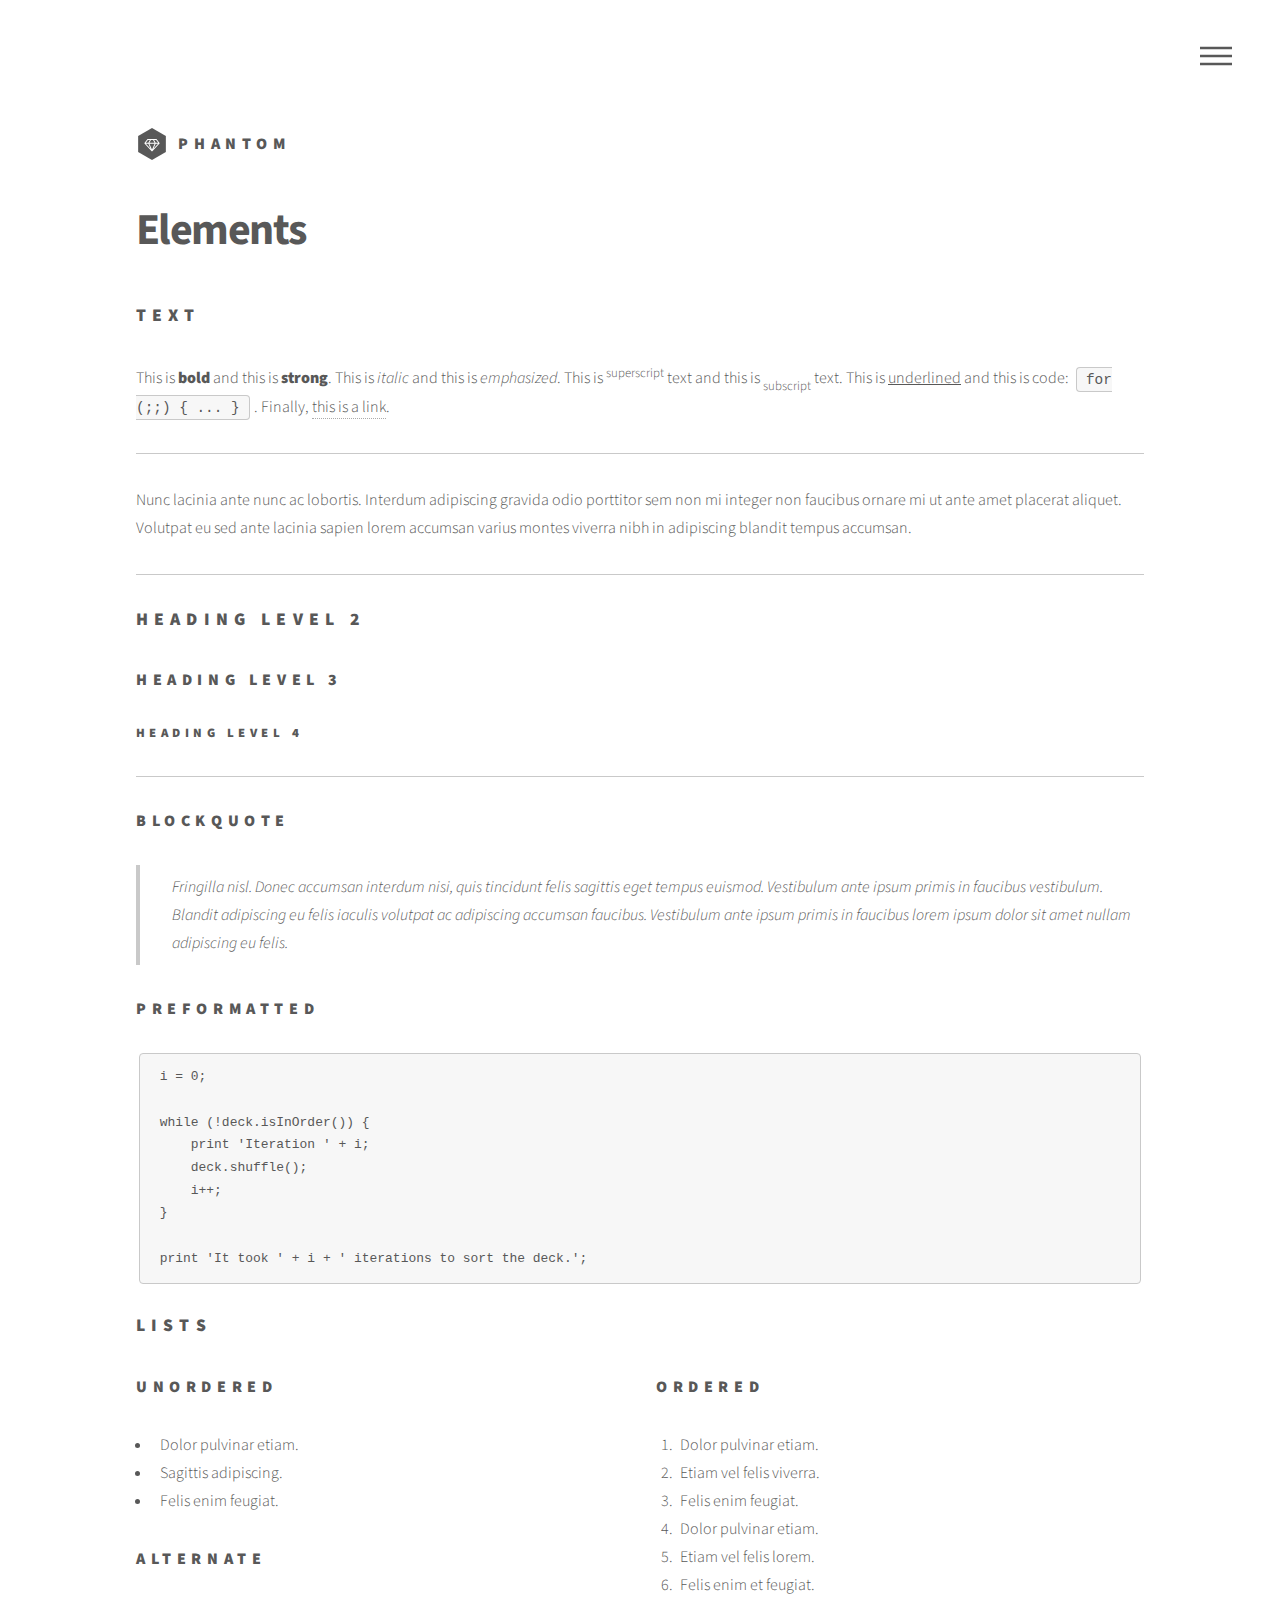
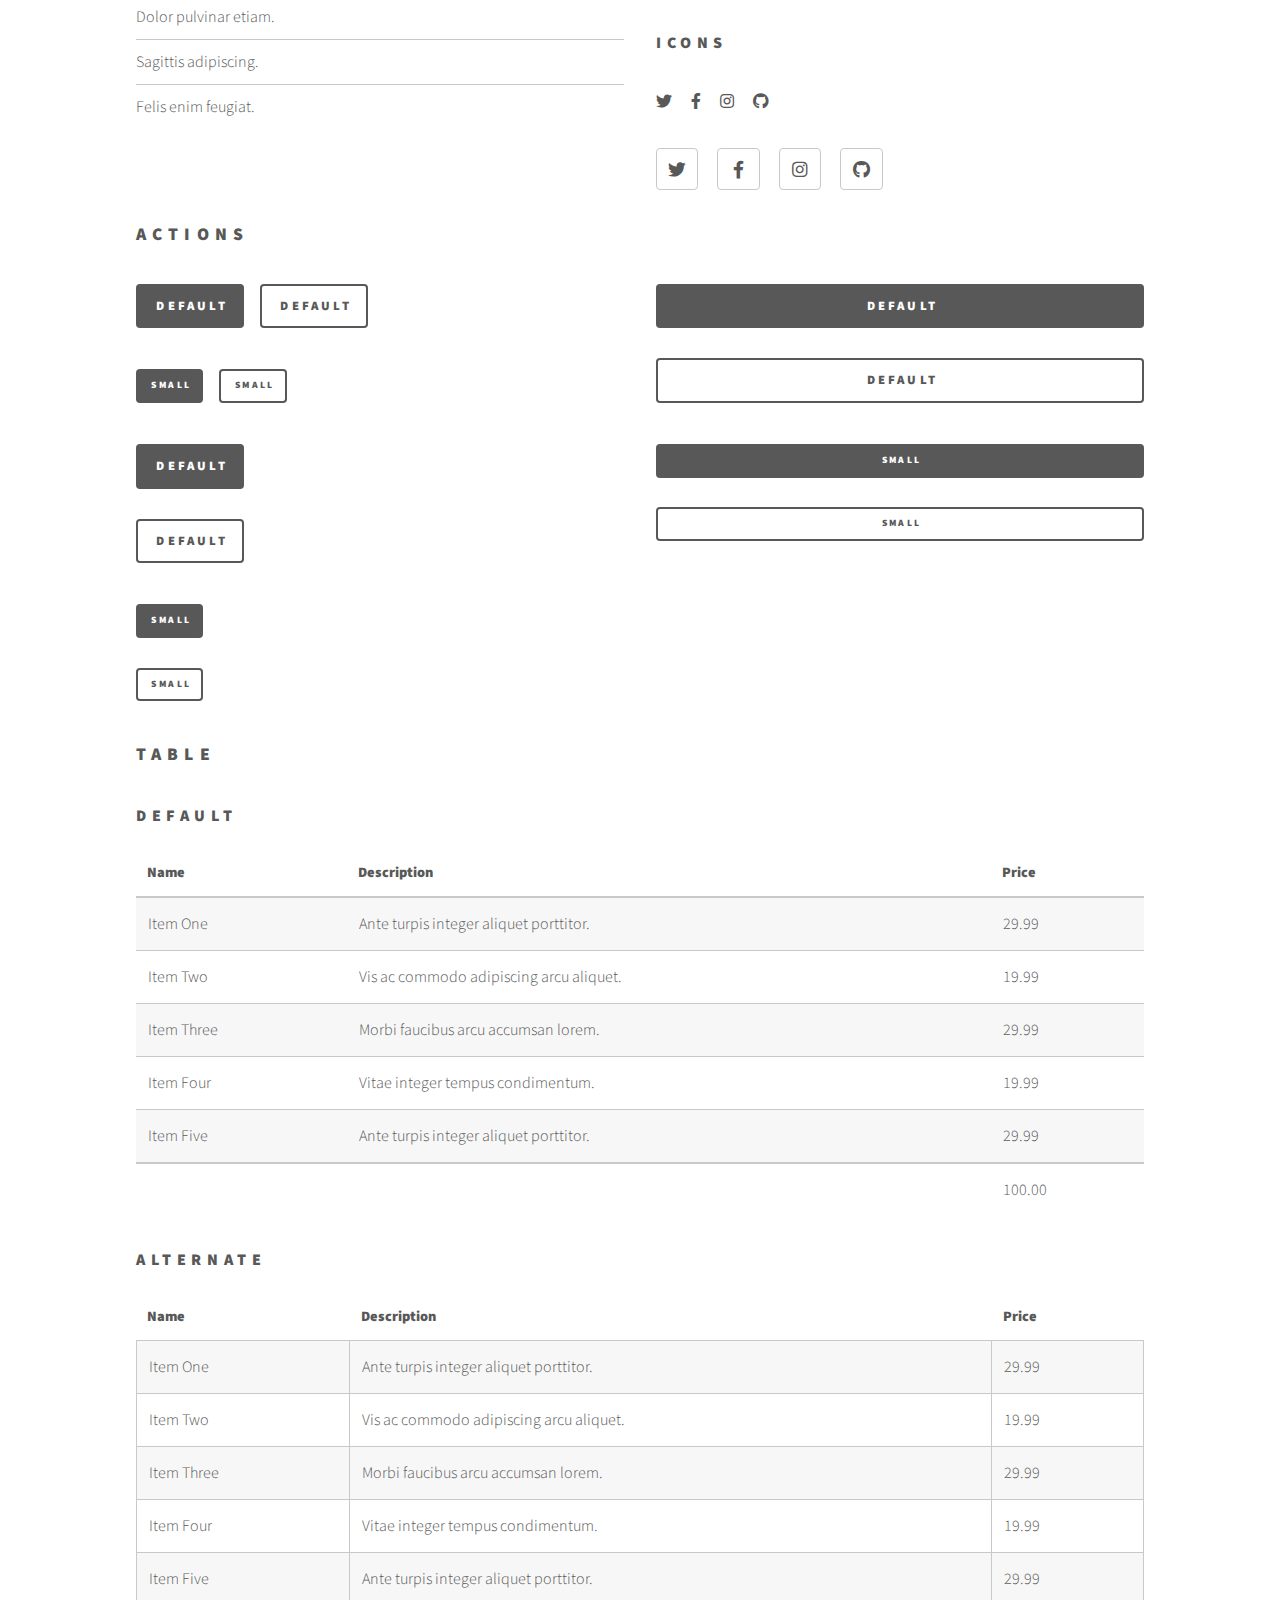
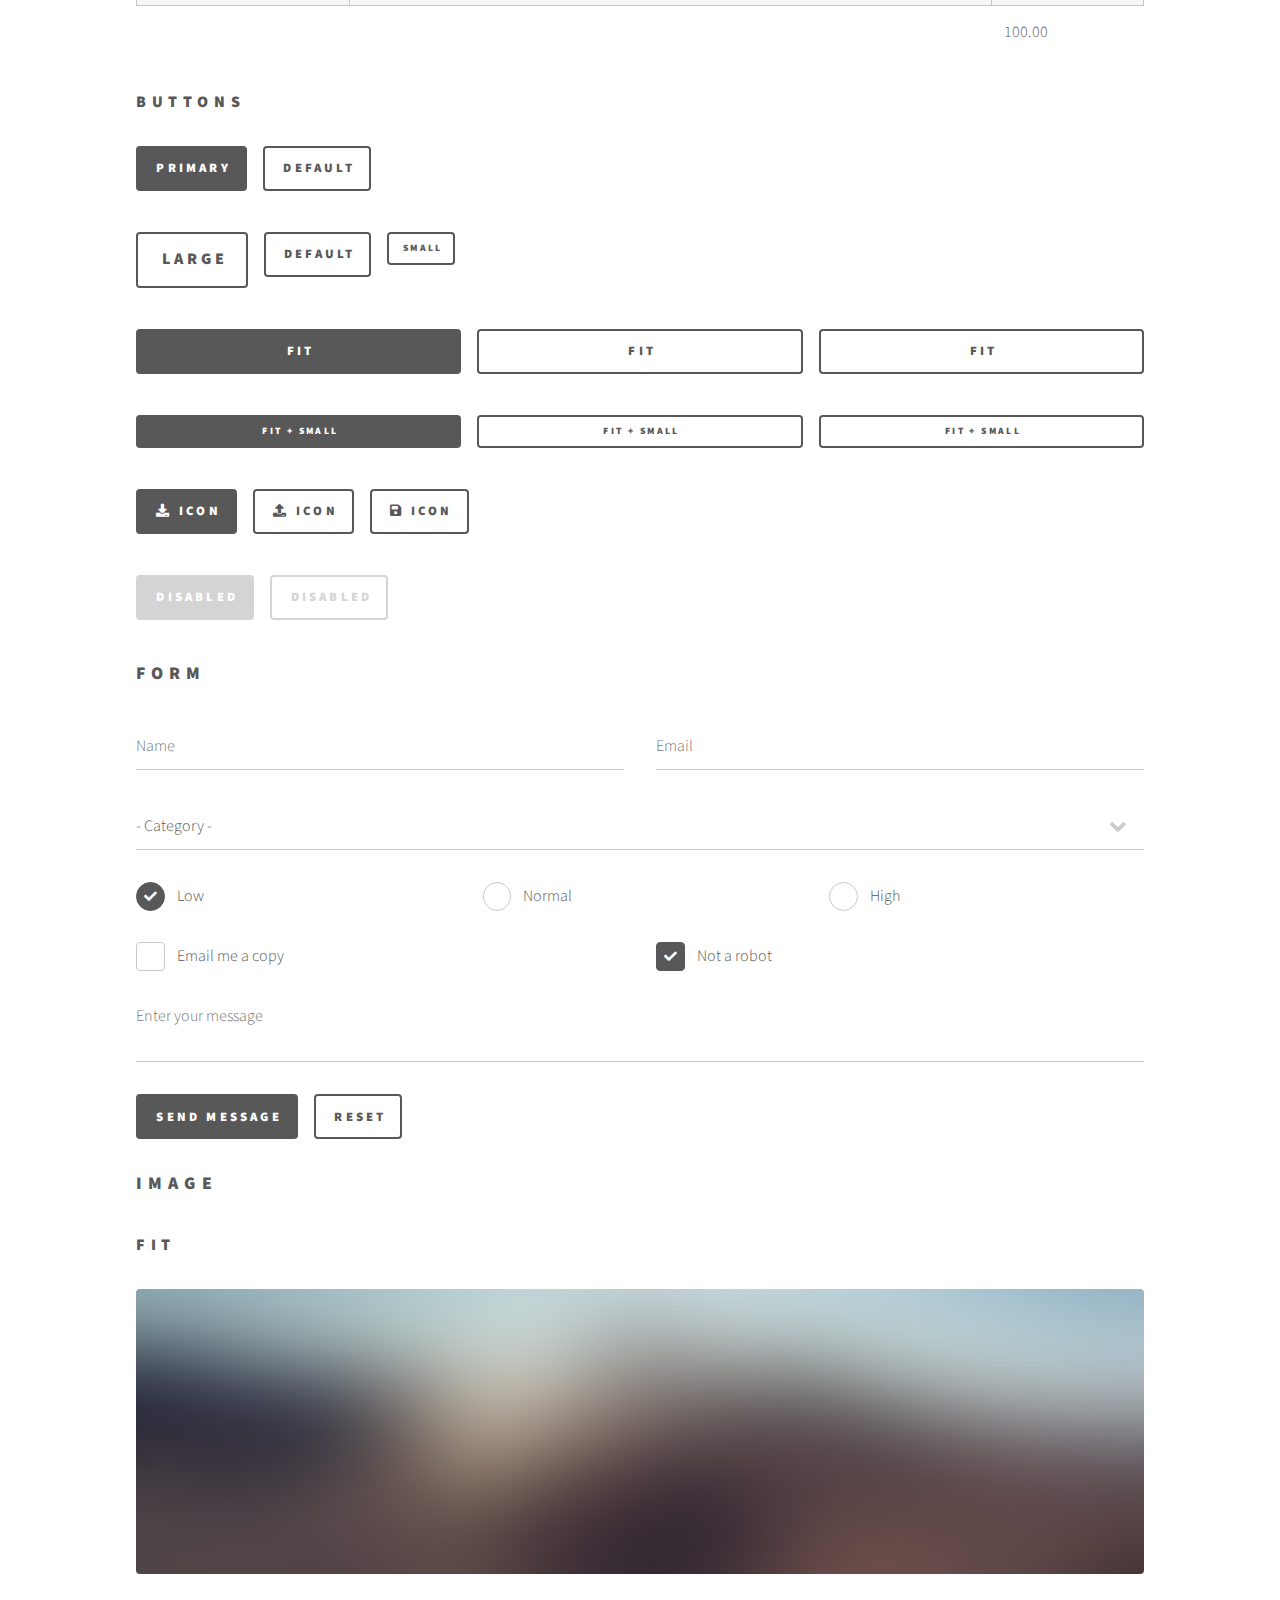
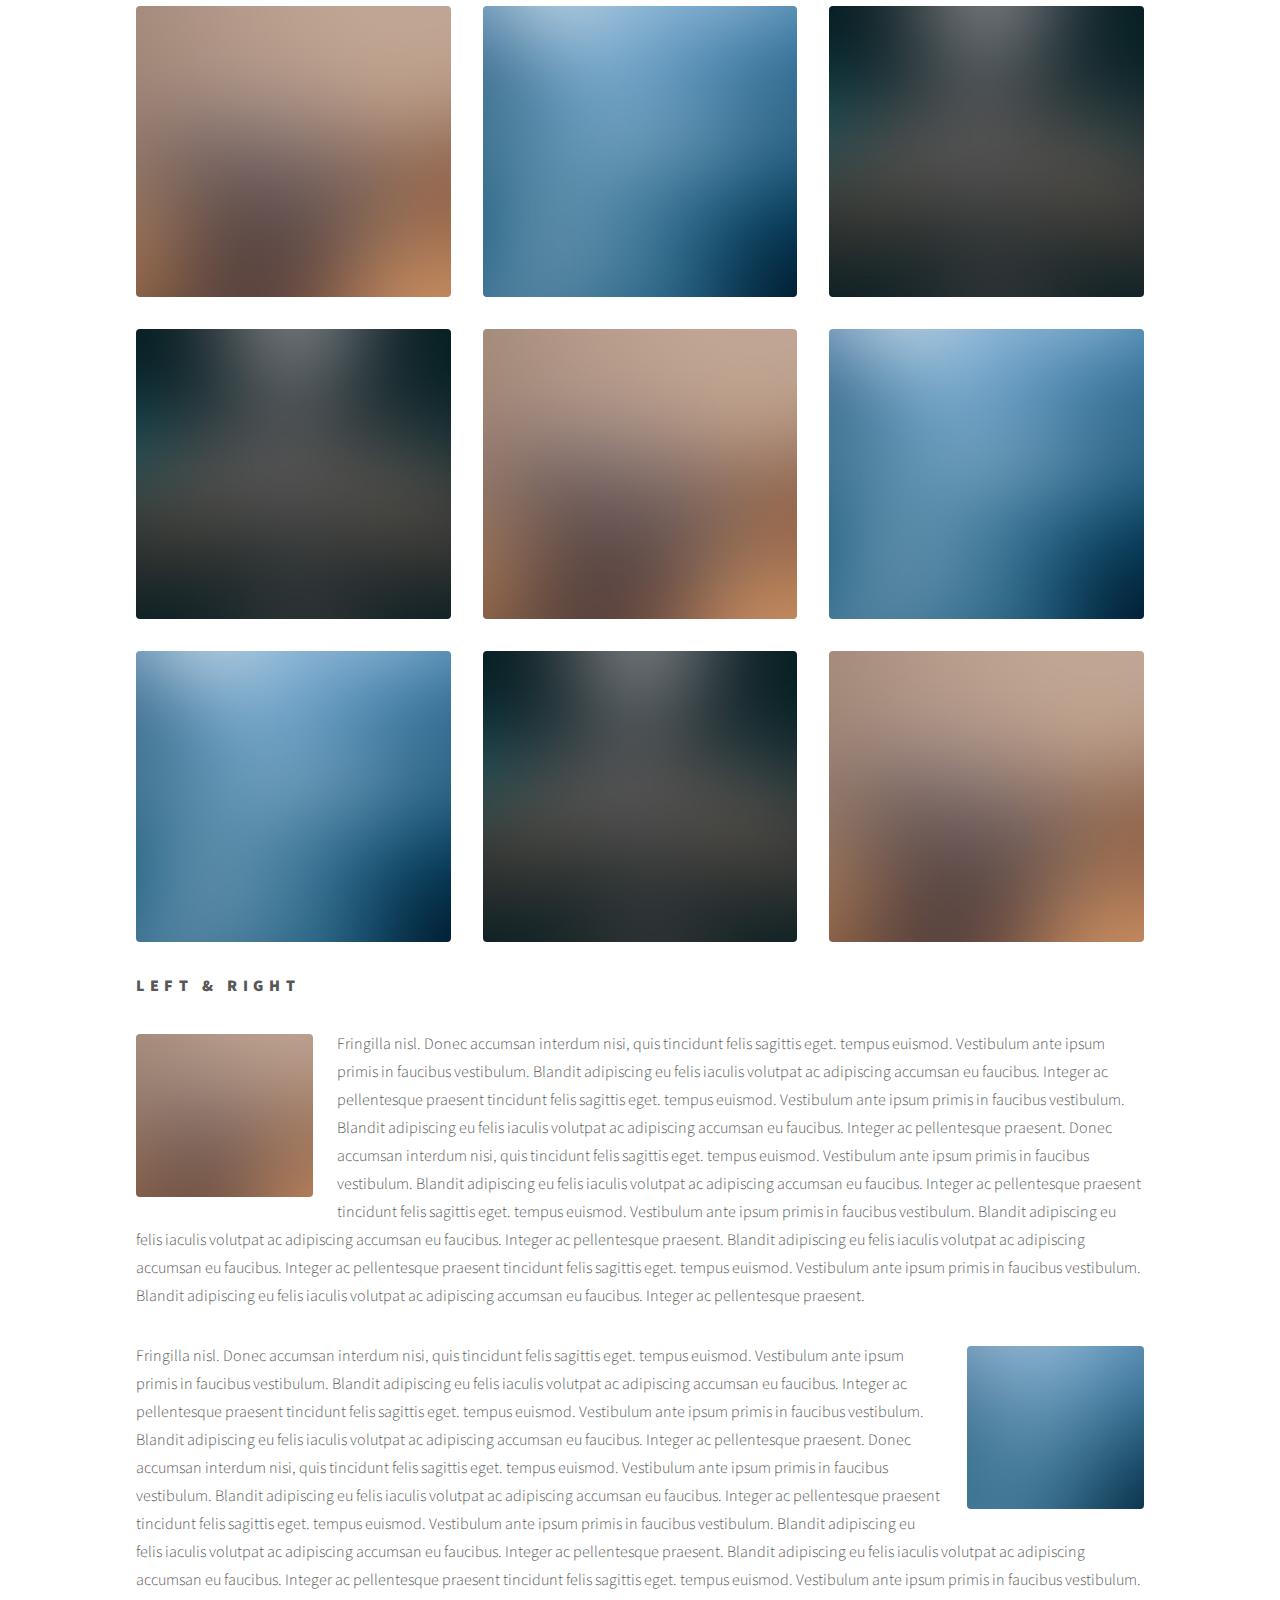
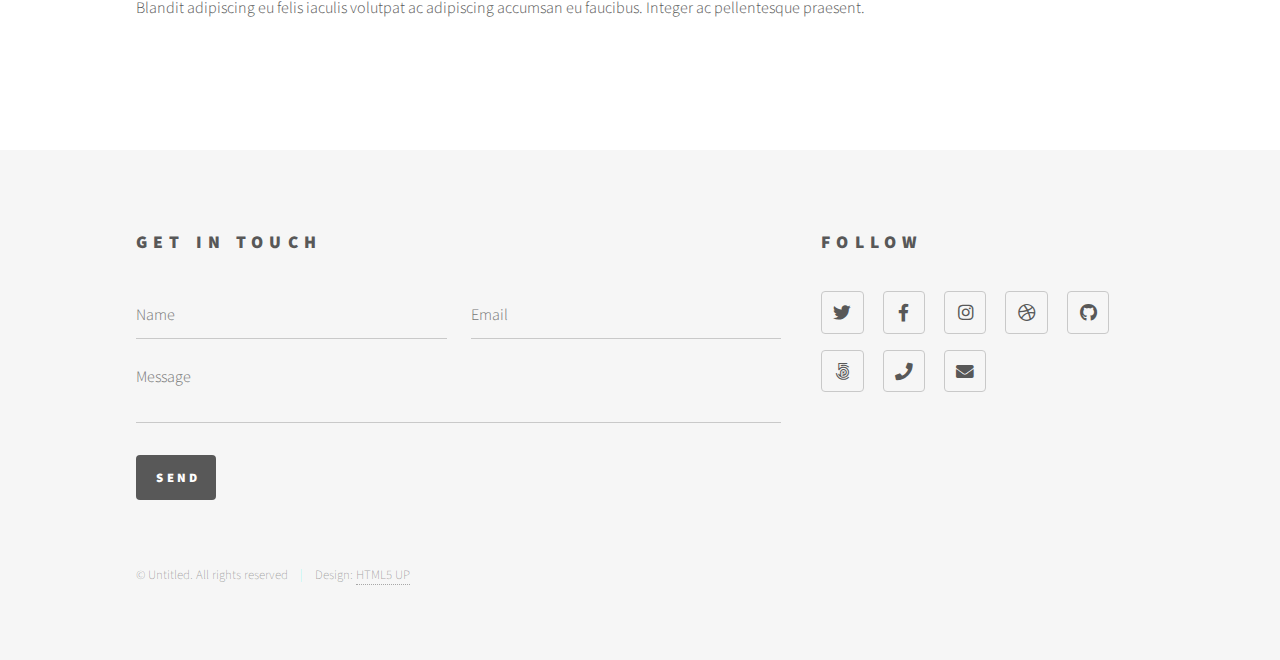
<file: elements.html>
<!DOCTYPE HTML>
<!--
	Phantom by HTML5 UP
	html5up.net | @ajlkn
	Free for personal and commercial use under the CCA 3.0 license (html5up.net/license)
-->
<html>
	<head>
		<title>Elements - Phantom by HTML5 UP</title>
		<meta charset="utf-8" />
		<meta name="viewport" content="width=device-width, initial-scale=1, user-scalable=no" />
		<link rel="stylesheet" href="assets/css/main.css" />
		<noscript><link rel="stylesheet" href="assets/css/noscript.css" /></noscript>
	</head>
	<body class="is-preload">
		<!-- Wrapper -->
			<div id="wrapper">

				<!-- Header -->
					<header id="header">
						<div class="inner">

							<!-- Logo -->
								<a href="index.html" class="logo">
									<span class="symbol"><img src="images/logo.svg" alt="" /></span><span class="title">Phantom</span>
								</a>

							<!-- Nav -->
								<nav>
									<ul>
										<li><a href="#menu">Menu</a></li>
									</ul>
								</nav>

						</div>
					</header>

				<!-- Menu -->
					<nav id="menu">
						<h2>Menu</h2>
						<ul>
							<li><a href="index.html">Home</a></li>
							<li><a href="generic.html">Ipsum veroeros</a></li>
							<li><a href="generic.html">Tempus etiam</a></li>
							<li><a href="generic.html">Consequat dolor</a></li>
							<li><a href="elements.html">Elements</a></li>
						</ul>
					</nav>

				<!-- Main -->
					<div id="main">
						<div class="inner">
							<h1>Elements</h1>

							<!-- Text -->
								<section>
									<h2>Text</h2>
									<p>This is <b>bold</b> and this is <strong>strong</strong>. This is <i>italic</i> and this is <em>emphasized</em>.
									This is <sup>superscript</sup> text and this is <sub>subscript</sub> text.
									This is <u>underlined</u> and this is code: <code>for (;;) { ... }</code>. Finally, <a href="#">this is a link</a>.</p>
									<hr />
									<p>Nunc lacinia ante nunc ac lobortis. Interdum adipiscing gravida odio porttitor sem non mi integer non faucibus ornare mi ut ante amet placerat aliquet. Volutpat eu sed ante lacinia sapien lorem accumsan varius montes viverra nibh in adipiscing blandit tempus accumsan.</p>
									<hr />
									<h2>Heading Level 2</h2>
									<h3>Heading Level 3</h3>
									<h4>Heading Level 4</h4>
									<hr />
									<h3>Blockquote</h3>
									<blockquote>Fringilla nisl. Donec accumsan interdum nisi, quis tincidunt felis sagittis eget tempus euismod. Vestibulum ante ipsum primis in faucibus vestibulum. Blandit adipiscing eu felis iaculis volutpat ac adipiscing accumsan faucibus. Vestibulum ante ipsum primis in faucibus lorem ipsum dolor sit amet nullam adipiscing eu felis.</blockquote>
									<h3>Preformatted</h3>
									<pre><code>i = 0;

while (!deck.isInOrder()) {
    print 'Iteration ' + i;
    deck.shuffle();
    i++;
}

print 'It took ' + i + ' iterations to sort the deck.';</code></pre>
								</section>

							<!-- Lists -->
								<section>
									<h2>Lists</h2>
									<div class="row">
										<div class="col-6 col-12-medium">
											<h3>Unordered</h3>
											<ul>
												<li>Dolor pulvinar etiam.</li>
												<li>Sagittis adipiscing.</li>
												<li>Felis enim feugiat.</li>
											</ul>
											<h3>Alternate</h3>
											<ul class="alt">
												<li>Dolor pulvinar etiam.</li>
												<li>Sagittis adipiscing.</li>
												<li>Felis enim feugiat.</li>
											</ul>
										</div>
										<div class="col-6 col-12-medium">
											<h3>Ordered</h3>
											<ol>
												<li>Dolor pulvinar etiam.</li>
												<li>Etiam vel felis viverra.</li>
												<li>Felis enim feugiat.</li>
												<li>Dolor pulvinar etiam.</li>
												<li>Etiam vel felis lorem.</li>
												<li>Felis enim et feugiat.</li>
											</ol>
											<h3>Icons</h3>
											<ul class="icons">
												<li><a href="#" class="icon brands style1 fa-twitter"><span class="label">Twitter</span></a></li>
												<li><a href="#" class="icon brands style1 fa-facebook-f"><span class="label">Facebook</span></a></li>
												<li><a href="#" class="icon brands style1 fa-instagram"><span class="label">Instagram</span></a></li>
												<li><a href="#" class="icon brands style1 fa-github"><span class="label">Github</span></a></li>
											</ul>
											<ul class="icons">
												<li><a href="#" class="icon brands style2 fa-twitter"><span class="label">Twitter</span></a></li>
												<li><a href="#" class="icon brands style2 fa-facebook-f"><span class="label">Facebook</span></a></li>
												<li><a href="#" class="icon brands style2 fa-instagram"><span class="label">Instagram</span></a></li>
												<li><a href="#" class="icon brands style2 fa-github"><span class="label">Github</span></a></li>
											</ul>
										</div>
									</div>
									<h2>Actions</h2>
									<div class="row">
										<div class="col-6 col-12-medium">
											<ul class="actions">
												<li><a href="#" class="button primary">Default</a></li>
												<li><a href="#" class="button">Default</a></li>
											</ul>
											<ul class="actions small">
												<li><a href="#" class="button primary small">Small</a></li>
												<li><a href="#" class="button small">Small</a></li>
											</ul>
											<ul class="actions stacked">
												<li><a href="#" class="button primary">Default</a></li>
												<li><a href="#" class="button">Default</a></li>
											</ul>
											<ul class="actions stacked">
												<li><a href="#" class="button primary small">Small</a></li>
												<li><a href="#" class="button small">Small</a></li>
											</ul>
										</div>
										<div class="col-6 col-12-medium">
											<ul class="actions stacked">
												<li><a href="#" class="button primary fit">Default</a></li>
												<li><a href="#" class="button fit">Default</a></li>
											</ul>
											<ul class="actions stacked">
												<li><a href="#" class="button primary small fit">Small</a></li>
												<li><a href="#" class="button small fit">Small</a></li>
											</ul>
										</div>
									</div>
								</section>

							<!-- Table -->
								<section>
									<h2>Table</h2>
									<h3>Default</h3>
									<div class="table-wrapper">
										<table>
											<thead>
												<tr>
													<th>Name</th>
													<th>Description</th>
													<th>Price</th>
												</tr>
											</thead>
											<tbody>
												<tr>
													<td>Item One</td>
													<td>Ante turpis integer aliquet porttitor.</td>
													<td>29.99</td>
												</tr>
												<tr>
													<td>Item Two</td>
													<td>Vis ac commodo adipiscing arcu aliquet.</td>
													<td>19.99</td>
												</tr>
												<tr>
													<td>Item Three</td>
													<td> Morbi faucibus arcu accumsan lorem.</td>
													<td>29.99</td>
												</tr>
												<tr>
													<td>Item Four</td>
													<td>Vitae integer tempus condimentum.</td>
													<td>19.99</td>
												</tr>
												<tr>
													<td>Item Five</td>
													<td>Ante turpis integer aliquet porttitor.</td>
													<td>29.99</td>
												</tr>
											</tbody>
											<tfoot>
												<tr>
													<td colspan="2"></td>
													<td>100.00</td>
												</tr>
											</tfoot>
										</table>
									</div>

									<h3>Alternate</h3>
									<div class="table-wrapper">
										<table class="alt">
											<thead>
												<tr>
													<th>Name</th>
													<th>Description</th>
													<th>Price</th>
												</tr>
											</thead>
											<tbody>
												<tr>
													<td>Item One</td>
													<td>Ante turpis integer aliquet porttitor.</td>
													<td>29.99</td>
												</tr>
												<tr>
													<td>Item Two</td>
													<td>Vis ac commodo adipiscing arcu aliquet.</td>
													<td>19.99</td>
												</tr>
												<tr>
													<td>Item Three</td>
													<td> Morbi faucibus arcu accumsan lorem.</td>
													<td>29.99</td>
												</tr>
												<tr>
													<td>Item Four</td>
													<td>Vitae integer tempus condimentum.</td>
													<td>19.99</td>
												</tr>
												<tr>
													<td>Item Five</td>
													<td>Ante turpis integer aliquet porttitor.</td>
													<td>29.99</td>
												</tr>
											</tbody>
											<tfoot>
												<tr>
													<td colspan="2"></td>
													<td>100.00</td>
												</tr>
											</tfoot>
										</table>
									</div>
								</section>

							<!-- Buttons -->
								<section>
									<h3>Buttons</h3>
									<ul class="actions">
										<li><a href="#" class="button primary">Primary</a></li>
										<li><a href="#" class="button">Default</a></li>
									</ul>
									<ul class="actions">
										<li><a href="#" class="button large">Large</a></li>
										<li><a href="#" class="button">Default</a></li>
										<li><a href="#" class="button small">Small</a></li>
									</ul>
									<ul class="actions fit">
										<li><a href="#" class="button primary fit">Fit</a></li>
										<li><a href="#" class="button fit">Fit</a></li>
										<li><a href="#" class="button fit">Fit</a></li>
									</ul>
									<ul class="actions fit small">
										<li><a href="#" class="button primary fit small">Fit + Small</a></li>
										<li><a href="#" class="button fit small">Fit + Small</a></li>
										<li><a href="#" class="button fit small">Fit + Small</a></li>
									</ul>
									<ul class="actions">
										<li><a href="#" class="button primary icon solid fa-download">Icon</a></li>
										<li><a href="#" class="button icon solid fa-upload">Icon</a></li>
										<li><a href="#" class="button icon solid fa-save">Icon</a></li>
									</ul>
									<ul class="actions">
										<li><span class="button primary disabled">Disabled</span></li>
										<li><span class="button disabled">Disabled</span></li>
									</ul>
								</section>

							<!-- Form -->
								<section>
									<h2>Form</h2>
									<form method="post" action="#">
										<div class="row gtr-uniform">
											<div class="col-6 col-12-xsmall">
												<input type="text" name="demo-name" id="demo-name" value="" placeholder="Name" />
											</div>
											<div class="col-6 col-12-xsmall">
												<input type="email" name="demo-email" id="demo-email" value="" placeholder="Email" />
											</div>
											<div class="col-12">
												<select name="demo-category" id="demo-category">
													<option value="">- Category -</option>
													<option value="1">Manufacturing</option>
													<option value="1">Shipping</option>
													<option value="1">Administration</option>
													<option value="1">Human Resources</option>
												</select>
											</div>
											<div class="col-4 col-12-small">
												<input type="radio" id="demo-priority-low" name="demo-priority" checked>
												<label for="demo-priority-low">Low</label>
											</div>
											<div class="col-4 col-12-small">
												<input type="radio" id="demo-priority-normal" name="demo-priority">
												<label for="demo-priority-normal">Normal</label>
											</div>
											<div class="col-4 col-12-small">
												<input type="radio" id="demo-priority-high" name="demo-priority">
												<label for="demo-priority-high">High</label>
											</div>
											<div class="col-6 col-12-small">
												<input type="checkbox" id="demo-copy" name="demo-copy">
												<label for="demo-copy">Email me a copy</label>
											</div>
											<div class="col-6 col-12-small">
												<input type="checkbox" id="demo-human" name="demo-human" checked>
												<label for="demo-human">Not a robot</label>
											</div>
											<div class="col-12">
												<textarea name="demo-message" id="demo-message" placeholder="Enter your message" rows="6"></textarea>
											</div>
											<div class="col-12">
												<ul class="actions">
													<li><input type="submit" value="Send Message" class="primary" /></li>
													<li><input type="reset" value="Reset" /></li>
												</ul>
											</div>
										</div>
									</form>
								</section>

							<!-- Image -->
								<section>
									<h2>Image</h2>
									<h3>Fit</h3>
									<div class="box alt">
										<div class="row gtr-uniform">
											<div class="col-12"><span class="image fit"><img src="images/pic13.jpg" alt="" /></span></div>
											<div class="col-4"><span class="image fit"><img src="images/pic01.jpg" alt="" /></span></div>
											<div class="col-4"><span class="image fit"><img src="images/pic02.jpg" alt="" /></span></div>
											<div class="col-4"><span class="image fit"><img src="images/pic03.jpg" alt="" /></span></div>
											<div class="col-4"><span class="image fit"><img src="images/pic03.jpg" alt="" /></span></div>
											<div class="col-4"><span class="image fit"><img src="images/pic01.jpg" alt="" /></span></div>
											<div class="col-4"><span class="image fit"><img src="images/pic02.jpg" alt="" /></span></div>
											<div class="col-4"><span class="image fit"><img src="images/pic02.jpg" alt="" /></span></div>
											<div class="col-4"><span class="image fit"><img src="images/pic03.jpg" alt="" /></span></div>
											<div class="col-4"><span class="image fit"><img src="images/pic01.jpg" alt="" /></span></div>
										</div>
									</div>
									<h3>Left &amp; Right</h3>
									<p><span class="image left"><img src="images/pic14.jpg" alt="" /></span>Fringilla nisl. Donec accumsan interdum nisi, quis tincidunt felis sagittis eget. tempus euismod. Vestibulum ante ipsum primis in faucibus vestibulum. Blandit adipiscing eu felis iaculis volutpat ac adipiscing accumsan eu faucibus. Integer ac pellentesque praesent tincidunt felis sagittis eget. tempus euismod. Vestibulum ante ipsum primis in faucibus vestibulum. Blandit adipiscing eu felis iaculis volutpat ac adipiscing accumsan eu faucibus. Integer ac pellentesque praesent. Donec accumsan interdum nisi, quis tincidunt felis sagittis eget. tempus euismod. Vestibulum ante ipsum primis in faucibus vestibulum. Blandit adipiscing eu felis iaculis volutpat ac adipiscing accumsan eu faucibus. Integer ac pellentesque praesent tincidunt felis sagittis eget. tempus euismod. Vestibulum ante ipsum primis in faucibus vestibulum. Blandit adipiscing eu felis iaculis volutpat ac adipiscing accumsan eu faucibus. Integer ac pellentesque praesent. Blandit adipiscing eu felis iaculis volutpat ac adipiscing accumsan eu faucibus. Integer ac pellentesque praesent tincidunt felis sagittis eget. tempus euismod. Vestibulum ante ipsum primis in faucibus vestibulum. Blandit adipiscing eu felis iaculis volutpat ac adipiscing accumsan eu faucibus. Integer ac pellentesque praesent.</p>
									<p><span class="image right"><img src="images/pic15.jpg" alt="" /></span>Fringilla nisl. Donec accumsan interdum nisi, quis tincidunt felis sagittis eget. tempus euismod. Vestibulum ante ipsum primis in faucibus vestibulum. Blandit adipiscing eu felis iaculis volutpat ac adipiscing accumsan eu faucibus. Integer ac pellentesque praesent tincidunt felis sagittis eget. tempus euismod. Vestibulum ante ipsum primis in faucibus vestibulum. Blandit adipiscing eu felis iaculis volutpat ac adipiscing accumsan eu faucibus. Integer ac pellentesque praesent. Donec accumsan interdum nisi, quis tincidunt felis sagittis eget. tempus euismod. Vestibulum ante ipsum primis in faucibus vestibulum. Blandit adipiscing eu felis iaculis volutpat ac adipiscing accumsan eu faucibus. Integer ac pellentesque praesent tincidunt felis sagittis eget. tempus euismod. Vestibulum ante ipsum primis in faucibus vestibulum. Blandit adipiscing eu felis iaculis volutpat ac adipiscing accumsan eu faucibus. Integer ac pellentesque praesent. Blandit adipiscing eu felis iaculis volutpat ac adipiscing accumsan eu faucibus. Integer ac pellentesque praesent tincidunt felis sagittis eget. tempus euismod. Vestibulum ante ipsum primis in faucibus vestibulum. Blandit adipiscing eu felis iaculis volutpat ac adipiscing accumsan eu faucibus. Integer ac pellentesque praesent.</p>
								</section>

						</div>
					</div>

				<!-- Footer -->
					<footer id="footer">
						<div class="inner">
							<section>
								<h2>Get in touch</h2>
								<form method="post" action="#">
									<div class="fields">
										<div class="field half">
											<input type="text" name="name" id="name" placeholder="Name" />
										</div>
										<div class="field half">
											<input type="email" name="email" id="email" placeholder="Email" />
										</div>
										<div class="field">
											<textarea name="message" id="message" placeholder="Message"></textarea>
										</div>
									</div>
									<ul class="actions">
										<li><input type="submit" value="Send" class="primary" /></li>
									</ul>
								</form>
							</section>
							<section>
								<h2>Follow</h2>
								<ul class="icons">
									<li><a href="#" class="icon brands style2 fa-twitter"><span class="label">Twitter</span></a></li>
									<li><a href="#" class="icon brands style2 fa-facebook-f"><span class="label">Facebook</span></a></li>
									<li><a href="#" class="icon brands style2 fa-instagram"><span class="label">Instagram</span></a></li>
									<li><a href="#" class="icon brands style2 fa-dribbble"><span class="label">Dribbble</span></a></li>
									<li><a href="#" class="icon brands style2 fa-github"><span class="label">GitHub</span></a></li>
									<li><a href="#" class="icon brands style2 fa-500px"><span class="label">500px</span></a></li>
									<li><a href="#" class="icon solid style2 fa-phone"><span class="label">Phone</span></a></li>
									<li><a href="#" class="icon solid style2 fa-envelope"><span class="label">Email</span></a></li>
								</ul>
							</section>
							<ul class="copyright">
								<li>&copy; Untitled. All rights reserved</li><li>Design: <a href="http://html5up.net">HTML5 UP</a></li>
							</ul>
						</div>
					</footer>

			</div>

		<!-- Scripts -->
			<script src="assets/js/jquery.min.js"></script>
			<script src="assets/js/browser.min.js"></script>
			<script src="assets/js/breakpoints.min.js"></script>
			<script src="assets/js/util.js"></script>
			<script src="assets/js/main.js"></script>

	</body>
</html>
</file>
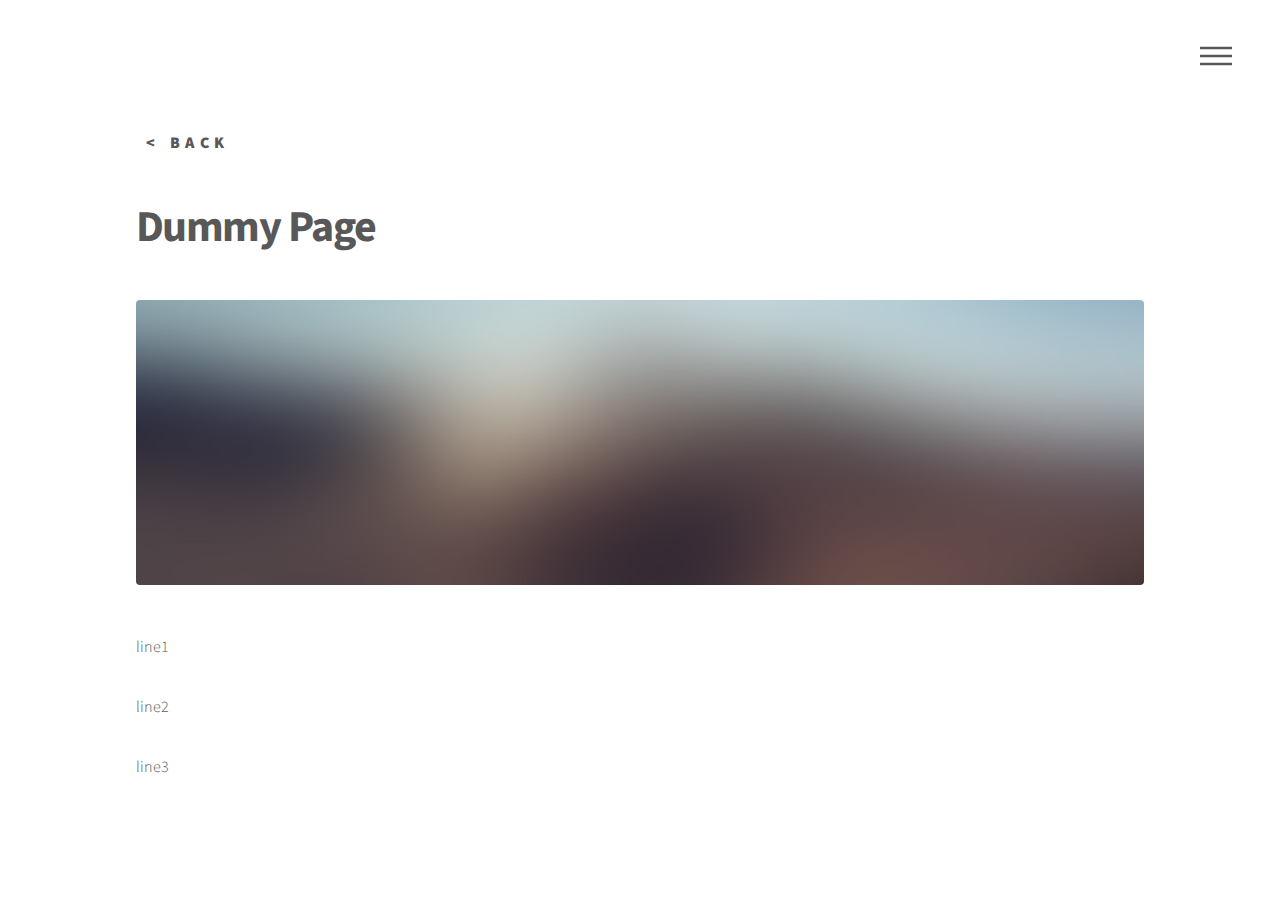
<file: generic.html>
<!DOCTYPE HTML>
<!--
	Phantom by HTML5 UP
	html5up.net | @ajlkn
	Free for personal and commercial use under the CCA 3.0 license (html5up.net/license)
-->
<html>
	<head>
		<title>Generic - Phantom by HTML5 UP</title>
		<meta charset="utf-8" />
		<meta name="viewport" content="width=device-width, initial-scale=1, user-scalable=no" />
		<link rel="stylesheet" href="assets/css/main.css" />
		<noscript><link rel="stylesheet" href="assets/css/noscript.css" /></noscript>
	</head>
	<body class="is-preload">
		<!-- Wrapper -->
			<div id="wrapper">

				<!-- Header -->
					<header id="header">
						<div class="inner">

							<!-- Logo -->
								<a href="index.html" class="logo">
									<span class="symbol"></span><span class="title">< back </span>
								</a>

							<!-- Nav -->
								<nav>
									<ul>
										<li><a href="#menu">Menu</a></li>
									</ul>
								</nav>

						</div>
					</header>

				<!-- Menu -->
					<nav id="menu">
						<h2>Menu</h2>
						<ul>
							<li><a href="index.html">Home</a></li>
							<li><a href="what.html">What are the Backrooms?</a></li>
							<li><a href="terms.html">Terminology</a></li>
							<li><a href="about.html">About the Author</a></li>
							<li><a href="67.html">67</a></li>
						</ul>
					</nav>

				<!-- Main -->
					<div id="main">
						<div class="inner">
							<h1>Dummy Page</h1>
							<span class="image main"><img src="images/pic13.jpg" alt="" /></span>
							<p>line1</p>
							<p>line2</p>
							<p>line3</p>
						</div>
					</div>
			</div>

		<!-- Scripts -->
			<script src="assets/js/jquery.min.js"></script>
			<script src="assets/js/browser.min.js"></script>
			<script src="assets/js/breakpoints.min.js"></script>
			<script src="assets/js/util.js"></script>
			<script src="assets/js/main.js"></script>

	</body>
</html>
</file>
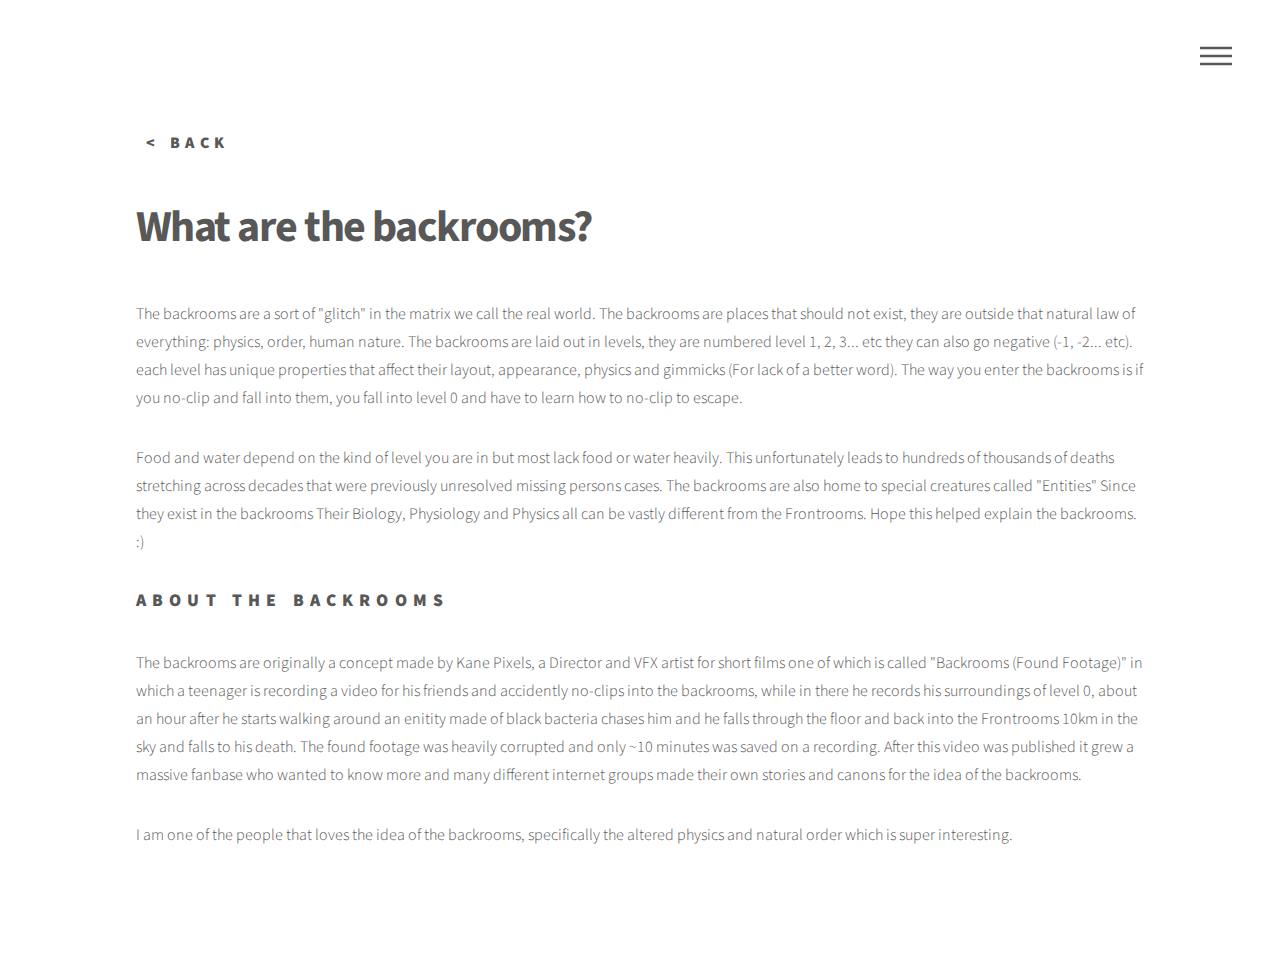
<file: what.html>
<!DOCTYPE HTML>
<!--
	Phantom by HTML5 UP
	html5up.net | @ajlkn
	Free for personal and commercial use under the CCA 3.0 license (html5up.net/license)
-->
<html>
	<head>
		<title>what</title>
		<meta charset="utf-8" />
		<meta name="viewport" content="width=device-width, initial-scale=1, user-scalable=no" />
		<link rel="stylesheet" href="assets/css/main.css" />
		<noscript><link rel="stylesheet" href="assets/css/noscript.css" /></noscript>
	</head>
	<body class="is-preload">
		<!-- Wrapper -->
			<div id="wrapper">

				<!-- Header -->
					<header id="header">
						<div class="inner">

							<!-- Logo -->
								<a href="index.html" class="logo">
									<span class="symbol"></span><span class="title">< back </span>
								</a>

							<!-- Nav -->
								<nav>
									<ul>
										<li><a href="#menu">Menu</a></li>
									</ul>
								</nav>

						</div>
					</header>

				<!-- Menu -->
					<nav id="menu">
						<h2>Menu</h2>
						<ul>
							<li><a href="index.html">Home</a></li>
							<li><a href="what.html">What are the Backrooms?</a></li>
							<li><a href="terms.html">Terminology</a></li>
							<li><a href="about.html">About the Author</a></li>
							<li><a href="67.html">67</a></li>
						</ul>
					</nav>

				<!-- Main -->
					<div id="main">
						<div class="inner">
							<h1>What are the backrooms?</h1>
							<p>The backrooms are a sort of "glitch" in the matrix we call the real world. The backrooms are places that should not exist, they are outside that natural law of everything: physics, order, human nature. The backrooms are laid out in levels, they are numbered level 1, 2, 3... etc they can also go negative (-1, -2... etc). each level has unique properties that affect their layout, appearance, physics and gimmicks (For lack of a better word). The way you enter the backrooms is if you no-clip and fall into them, you fall into level 0 and have to learn how to no-clip to escape. 
                            <p>Food and water depend on the kind of level you are in but most lack food or water heavily. This unfortunately leads to hundreds of thousands of deaths stretching across decades that were previously unresolved missing persons cases. The backrooms are also home to special creatures called "Entities" Since they exist in the backrooms Their Biology, Physiology and Physics all can be vastly different from the Frontrooms. Hope this helped explain the backrooms. :)</p>
                            <h2>About the backrooms</h2>        
                            <p>The backrooms are originally a concept made by Kane Pixels, a Director and VFX artist for short films one of which is called "Backrooms (Found Footage)" in which a teenager is recording a video for his friends and accidently no-clips into the backrooms, while in there he records his surroundings of level 0, about an hour after he starts walking around an enitity made of black bacteria chases him and he falls through the floor and back into the Frontrooms 10km in the sky and falls to his death. The found footage was heavily corrupted and only ~10 minutes was saved on a recording. After this video was published it grew a massive fanbase who wanted to know more and many different internet groups made their own stories and canons for the idea of the backrooms.</p>
							<p>I am one of the people that loves the idea of the backrooms, specifically the altered physics and natural order which is super interesting.</p>
						</div>
					</div>
			</div>

		<!-- Scripts -->
			<script src="assets/js/jquery.min.js"></script>
			<script src="assets/js/browser.min.js"></script>
			<script src="assets/js/breakpoints.min.js"></script>
			<script src="assets/js/util.js"></script>
			<script src="assets/js/main.js"></script>

	</body>
</html>
</file>
<file: assets/css/noscript.css>
/*
	Phantom by HTML5 UP
	html5up.net | @ajlkn
	Free for personal and commercial use under the CCA 3.0 license (html5up.net/license)
*/

/* Tiles */

	body.is-preload .tiles article {
		-moz-transform: none;
		-webkit-transform: none;
		-ms-transform: none;
		transform: none;
		opacity: 1;
	}
</file>
<file: assets/css/main.css>
@import url(fontawesome-all.min.css);
@import url("https://fonts.googleapis.com/css?family=Source+Sans+Pro:300,700,900");

/*
	Phantom by HTML5 UP
	html5up.net | @ajlkn
	Free for personal and commercial use under the CCA 3.0 license (html5up.net/license)
*/

html, body, div, span, applet, object,
iframe, h1, h2, h3, h4, h5, h6, p, blockquote,
pre, a, abbr, acronym, address, big, cite,
code, del, dfn, em, img, ins, kbd, q, s, samp,
small, strike, strong, sub, sup, tt, var, b,
u, i, center, dl, dt, dd, ol, ul, li, fieldset,
form, label, legend, table, caption, tbody,
tfoot, thead, tr, th, td, article, aside,
canvas, details, embed, figure, figcaption,
footer, header, hgroup, menu, nav, output, ruby,
section, summary, time, mark, audio, video {
	margin: 0;
	padding: 0;
	border: 0;
	font-size: 100%;
	font: inherit;
	vertical-align: baseline;}

article, aside, details, figcaption, figure,
footer, header, hgroup, menu, nav, section {
	display: block;}

body {
	line-height: 1;
}

ol, ul {
	list-style: none;
}

blockquote, q {
	quotes: none;
}

	blockquote:before, blockquote:after, q:before, q:after {
		content: '';
		content: none;
	}

table {
	border-collapse: collapse;
	border-spacing: 0;
}

body {
	-webkit-text-size-adjust: none;
}

mark {
	background-color: transparent;
	color: inherit;
}

input::-moz-focus-inner {
	border: 0;
	padding: 0;
}

input, select, textarea {
	-moz-appearance: none;
	-webkit-appearance: none;
	-ms-appearance: none;
	appearance: none;
}

/* Basic */

	@-ms-viewport {
		width: device-width;
	}

	body {
		-ms-overflow-style: scrollbar;
	}

	@media screen and (max-width: 480px) {

		html, body {
			min-width: 320px;
		}

	}

	html {
		box-sizing: border-box;
	}

	*, *:before, *:after {
		box-sizing: inherit;
	}

	body {
		background: #ffffff;
	}

		body.is-preload *, body.is-preload *:before, body.is-preload *:after {
			-moz-animation: none !important;
			-webkit-animation: none !important;
			-ms-animation: none !important;
			animation: none !important;
			-moz-transition: none !important;
			-webkit-transition: none !important;
			-ms-transition: none !important;
			transition: none !important;
		}

/* Type */

	body, input, select, textarea {
		color: #585858;
		font-family: "Source Sans Pro", Helvetica, sans-serif;
		font-size: 16pt;
		font-weight: 300;
		line-height: 1.75;
	}

		@media screen and (max-width: 1680px) {

			body, input, select, textarea {
				font-size: 14pt;
			}

		}

		@media screen and (max-width: 1280px) {

			body, input, select, textarea {
				font-size: 12pt;
			}

		}

	a {
		-moz-transition: border-bottom-color 0.2s ease, color 0.2s ease;
		-webkit-transition: border-bottom-color 0.2s ease, color 0.2s ease;
		-ms-transition: border-bottom-color 0.2s ease, color 0.2s ease;
		transition: border-bottom-color 0.2s ease, color 0.2s ease;
		text-decoration: none;
		color: #585858;
		border-bottom: dotted 1px rgba(88, 88, 88, 0.5);
	}

		a:hover {
			border-bottom-color: transparent;
			color: #000000 !important;
		}

	strong, b {
		font-weight: 900;
	}

	em, i {
		font-style: italic;
	}

	p {
		margin: 0 0 2em 0;
	}

	h1 {
		font-size: 2.75em;
		font-weight: 700;
		line-height: 1.3;
		margin: 0 0 1em 0;
		letter-spacing: -0.035em;
	}

		h1 a {
			color: inherit;
		}

		@media screen and (max-width: 736px) {

			h1 {
				font-size: 2em;
				margin: 0 0 1em 0;
			}

		}

		@media screen and (max-width: 360px) {

			h1 {
				font-size: 1.75em;
			}

		}

	h2, h3, h4, h5 {
		font-weight: 900;
		line-height: 1.5;
		margin: 0 0 2em 0;
		text-transform: uppercase;
		letter-spacing: 0.35em;
	}
	
	


		h2 a, h3 a, h4 a, h5 a, h6 a {
			color: inherit;
		}

	h2 {
		font-size: 1.1em;
	}

	h3 {
		font-size: 1em;
	}

	h4 {
		font-size: 0.8em;
	}

	h5 {
		font-size: 0.8em;
	}

	h6 {
		font-size: 0.8em;
	}

	@media screen and (max-width: 980px) {

		h1 br, h2 br, h3 br, h4 br, h5 br, h6 br {
			display: none;
		}

	}

	@media screen and (max-width: 736px) {

		h2 {
			font-size: 1em;
		}

		h3 {
			font-size: 0.8em;
		}

	}

	sub {
		font-size: 0.8em;
		position: relative;
		top: 0.5em;
	}

	sup {
		font-size: 0.8em;
		position: relative;
		top: -0.5em;
	}

	blockquote {
		border-left: solid 4px #c9c9c9;
		font-style: italic;
		margin: 0 0 2em 0;
		padding: 0.5em 0 0.5em 2em;
	}

	code {
		background: rgba(144, 144, 144, 0.075);
		border-radius: 4px;
		border: solid 1px #c9c9c9;
		font-family: "Courier New", monospace;
		font-size: 0.9em;
		margin: 0 0.25em;
		padding: 0.25em 0.65em;
	}

	pre {
		-webkit-overflow-scrolling: touch;
		font-family: "Courier New", monospace;
		font-size: 0.9em;
		margin: 0 0 2em 0;
	}

		pre code {
			display: block;
			line-height: 1.75;
			padding: 1em 1.5em;
			overflow-x: auto;
		}

	hr {
		border: 0;
		border-bottom: solid 1px #c9c9c9;
		margin: 2em 0;
	}

		hr.major {
			margin: 3em 0;
		}

	.align-left {
		text-align: left;
	}

	.align-center {
		text-align: center;
	}

	.align-right {
		text-align: right;
	}

/* Row */

	.row {
		display: flex;
		flex-wrap: wrap;
		box-sizing: border-box;
		align-items: stretch;
	}

		.row > * {
			box-sizing: border-box;
		}

		.row.gtr-uniform > * > :last-child {
			margin-bottom: 0;
		}

		.row.aln-left {
			justify-content: flex-start;
		}

		.row.aln-center {
			justify-content: center;
		}

		.row.aln-right {
			justify-content: flex-end;
		}

		.row.aln-top {
			align-items: flex-start;
		}

		.row.aln-middle {
			align-items: center;
		}

		.row.aln-bottom {
			align-items: flex-end;
		}

		.row > .imp {
			order: -1;
		}

		.row > .col-1 {
			width: 8.33333%;
		}

		.row > .off-1 {
			margin-left: 8.33333%;
		}

		.row > .col-2 {
			width: 16.66667%;
		}

		.row > .off-2 {
			margin-left: 16.66667%;
		}

		.row > .col-3 {
			width: 25%;
		}

		.row > .off-3 {
			margin-left: 25%;
		}

		.row > .col-4 {
			width: 33.33333%;
		}

		.row > .off-4 {
			margin-left: 33.33333%;
		}

		.row > .col-5 {
			width: 41.66667%;
		}

		.row > .off-5 {
			margin-left: 41.66667%;
		}

		.row > .col-6 {
			width: 50%;
		}

		.row > .off-6 {
			margin-left: 50%;
		}

		.row > .col-7 {
			width: 58.33333%;
		}

		.row > .off-7 {
			margin-left: 58.33333%;
		}

		.row > .col-8 {
			width: 66.66667%;
		}

		.row > .off-8 {
			margin-left: 66.66667%;
		}

		.row > .col-9 {
			width: 75%;
		}

		.row > .off-9 {
			margin-left: 75%;
		}

		.row > .col-10 {
			width: 83.33333%;
		}

		.row > .off-10 {
			margin-left: 83.33333%;
		}

		.row > .col-11 {
			width: 91.66667%;
		}

		.row > .off-11 {
			margin-left: 91.66667%;
		}

		.row > .col-12 {
			width: 100%;
		}

		.row > .off-12 {
			margin-left: 100%;
		}

		.row.gtr-0 {
			margin-top: 0;
			margin-left: 0em;
		}

			.row.gtr-0 > * {
				padding: 0 0 0 0em;
			}

			.row.gtr-0.gtr-uniform {
				margin-top: 0em;
			}

				.row.gtr-0.gtr-uniform > * {
					padding-top: 0em;
				}

		.row.gtr-25 {
			margin-top: 0;
			margin-left: -0.5em;
		}

			.row.gtr-25 > * {
				padding: 0 0 0 0.5em;
			}

			.row.gtr-25.gtr-uniform {
				margin-top: -0.5em;
			}

				.row.gtr-25.gtr-uniform > * {
					padding-top: 0.5em;
				}

		.row.gtr-50 {
			margin-top: 0;
			margin-left: -1em;
		}

			.row.gtr-50 > * {
				padding: 0 0 0 1em;
			}

			.row.gtr-50.gtr-uniform {
				margin-top: -1em;
			}

				.row.gtr-50.gtr-uniform > * {
					padding-top: 1em;
				}

		.row {
			margin-top: 0;
			margin-left: -2em;
		}

			.row > * {
				padding: 0 0 0 2em;
			}

			.row.gtr-uniform {
				margin-top: -2em;
			}

				.row.gtr-uniform > * {
					padding-top: 2em;
				}

		.row.gtr-150 {
			margin-top: 0;
			margin-left: -3em;
		}

			.row.gtr-150 > * {
				padding: 0 0 0 3em;
			}

			.row.gtr-150.gtr-uniform {
				margin-top: -3em;
			}

				.row.gtr-150.gtr-uniform > * {
					padding-top: 3em;
				}

		.row.gtr-200 {
			margin-top: 0;
			margin-left: -4em;
		}

			.row.gtr-200 > * {
				padding: 0 0 0 4em;
			}

			.row.gtr-200.gtr-uniform {
				margin-top: -4em;
			}

				.row.gtr-200.gtr-uniform > * {
					padding-top: 4em;
				}

		@media screen and (max-width: 1680px) {

			.row {
				display: flex;
				flex-wrap: wrap;
				box-sizing: border-box;
				align-items: stretch;
			}

				.row > * {
					box-sizing: border-box;
				}

				.row.gtr-uniform > * > :last-child {
					margin-bottom: 0;
				}

				.row.aln-left {
					justify-content: flex-start;
				}

				.row.aln-center {
					justify-content: center;
				}

				.row.aln-right {
					justify-content: flex-end;
				}

				.row.aln-top {
					align-items: flex-start;
				}

				.row.aln-middle {
					align-items: center;
				}

				.row.aln-bottom {
					align-items: flex-end;
				}

				.row > .imp-xlarge {
					order: -1;
				}

				.row > .col-1-xlarge {
					width: 8.33333%;
				}

				.row > .off-1-xlarge {
					margin-left: 8.33333%;
				}

				.row > .col-2-xlarge {
					width: 16.66667%;
				}

				.row > .off-2-xlarge {
					margin-left: 16.66667%;
				}

				.row > .col-3-xlarge {
					width: 25%;
				}

				.row > .off-3-xlarge {
					margin-left: 25%;
				}

				.row > .col-4-xlarge {
					width: 33.33333%;
				}

				.row > .off-4-xlarge {
					margin-left: 33.33333%;
				}

				.row > .col-5-xlarge {
					width: 41.66667%;
				}

				.row > .off-5-xlarge {
					margin-left: 41.66667%;
				}

				.row > .col-6-xlarge {
					width: 50%;
				}

				.row > .off-6-xlarge {
					margin-left: 50%;
				}

				.row > .col-7-xlarge {
					width: 58.33333%;
				}

				.row > .off-7-xlarge {
					margin-left: 58.33333%;
				}

				.row > .col-8-xlarge {
					width: 66.66667%;
				}

				.row > .off-8-xlarge {
					margin-left: 66.66667%;
				}

				.row > .col-9-xlarge {
					width: 75%;
				}

				.row > .off-9-xlarge {
					margin-left: 75%;
				}

				.row > .col-10-xlarge {
					width: 83.33333%;
				}

				.row > .off-10-xlarge {
					margin-left: 83.33333%;
				}

				.row > .col-11-xlarge {
					width: 91.66667%;
				}

				.row > .off-11-xlarge {
					margin-left: 91.66667%;
				}

				.row > .col-12-xlarge {
					width: 100%;
				}

				.row > .off-12-xlarge {
					margin-left: 100%;
				}

				.row.gtr-0 {
					margin-top: 0;
					margin-left: 0em;
				}

					.row.gtr-0 > * {
						padding: 0 0 0 0em;
					}

					.row.gtr-0.gtr-uniform {
						margin-top: 0em;
					}

						.row.gtr-0.gtr-uniform > * {
							padding-top: 0em;
						}

				.row.gtr-25 {
					margin-top: 0;
					margin-left: -0.5em;
				}

					.row.gtr-25 > * {
						padding: 0 0 0 0.5em;
					}

					.row.gtr-25.gtr-uniform {
						margin-top: -0.5em;
					}

						.row.gtr-25.gtr-uniform > * {
							padding-top: 0.5em;
						}

				.row.gtr-50 {
					margin-top: 0;
					margin-left: -1em;
				}

					.row.gtr-50 > * {
						padding: 0 0 0 1em;
					}

					.row.gtr-50.gtr-uniform {
						margin-top: -1em;
					}

						.row.gtr-50.gtr-uniform > * {
							padding-top: 1em;
						}

				.row {
					margin-top: 0;
					margin-left: -2em;
				}

					.row > * {
						padding: 0 0 0 2em;
					}

					.row.gtr-uniform {
						margin-top: -2em;
					}

						.row.gtr-uniform > * {
							padding-top: 2em;
						}

				.row.gtr-150 {
					margin-top: 0;
					margin-left: -3em;
				}

					.row.gtr-150 > * {
						padding: 0 0 0 3em;
					}

					.row.gtr-150.gtr-uniform {
						margin-top: -3em;
					}

						.row.gtr-150.gtr-uniform > * {
							padding-top: 3em;
						}

				.row.gtr-200 {
					margin-top: 0;
					margin-left: -4em;
				}

					.row.gtr-200 > * {
						padding: 0 0 0 4em;
					}

					.row.gtr-200.gtr-uniform {
						margin-top: -4em;
					}

						.row.gtr-200.gtr-uniform > * {
							padding-top: 4em;
						}

		}

		@media screen and (max-width: 1280px) {

			.row {
				display: flex;
				flex-wrap: wrap;
				box-sizing: border-box;
				align-items: stretch;
			}

				.row > * {
					box-sizing: border-box;
				}

				.row.gtr-uniform > * > :last-child {
					margin-bottom: 0;
				}

				.row.aln-left {
					justify-content: flex-start;
				}

				.row.aln-center {
					justify-content: center;
				}

				.row.aln-right {
					justify-content: flex-end;
				}

				.row.aln-top {
					align-items: flex-start;
				}

				.row.aln-middle {
					align-items: center;
				}

				.row.aln-bottom {
					align-items: flex-end;
				}

				.row > .imp-large {
					order: -1;
				}

				.row > .col-1-large {
					width: 8.33333%;
				}

				.row > .off-1-large {
					margin-left: 8.33333%;
				}

				.row > .col-2-large {
					width: 16.66667%;
				}

				.row > .off-2-large {
					margin-left: 16.66667%;
				}

				.row > .col-3-large {
					width: 25%;
				}

				.row > .off-3-large {
					margin-left: 25%;
				}

				.row > .col-4-large {
					width: 33.33333%;
				}

				.row > .off-4-large {
					margin-left: 33.33333%;
				}

				.row > .col-5-large {
					width: 41.66667%;
				}

				.row > .off-5-large {
					margin-left: 41.66667%;
				}

				.row > .col-6-large {
					width: 50%;
				}

				.row > .off-6-large {
					margin-left: 50%;
				}

				.row > .col-7-large {
					width: 58.33333%;
				}

				.row > .off-7-large {
					margin-left: 58.33333%;
				}

				.row > .col-8-large {
					width: 66.66667%;
				}

				.row > .off-8-large {
					margin-left: 66.66667%;
				}

				.row > .col-9-large {
					width: 75%;
				}

				.row > .off-9-large {
					margin-left: 75%;
				}

				.row > .col-10-large {
					width: 83.33333%;
				}

				.row > .off-10-large {
					margin-left: 83.33333%;
				}

				.row > .col-11-large {
					width: 91.66667%;
				}

				.row > .off-11-large {
					margin-left: 91.66667%;
				}

				.row > .col-12-large {
					width: 100%;
				}

				.row > .off-12-large {
					margin-left: 100%;
				}

				.row.gtr-0 {
					margin-top: 0;
					margin-left: 0em;
				}

					.row.gtr-0 > * {
						padding: 0 0 0 0em;
					}

					.row.gtr-0.gtr-uniform {
						margin-top: 0em;
					}

						.row.gtr-0.gtr-uniform > * {
							padding-top: 0em;
						}

				.row.gtr-25 {
					margin-top: 0;
					margin-left: -0.5em;
				}

					.row.gtr-25 > * {
						padding: 0 0 0 0.5em;
					}

					.row.gtr-25.gtr-uniform {
						margin-top: -0.5em;
					}

						.row.gtr-25.gtr-uniform > * {
							padding-top: 0.5em;
						}

				.row.gtr-50 {
					margin-top: 0;
					margin-left: -1em;
				}

					.row.gtr-50 > * {
						padding: 0 0 0 1em;
					}

					.row.gtr-50.gtr-uniform {
						margin-top: -1em;
					}

						.row.gtr-50.gtr-uniform > * {
							padding-top: 1em;
						}

				.row {
					margin-top: 0;
					margin-left: -2em;
				}

					.row > * {
						padding: 0 0 0 2em;
					}

					.row.gtr-uniform {
						margin-top: -2em;
					}

						.row.gtr-uniform > * {
							padding-top: 2em;
						}

				.row.gtr-150 {
					margin-top: 0;
					margin-left: -3em;
				}

					.row.gtr-150 > * {
						padding: 0 0 0 3em;
					}

					.row.gtr-150.gtr-uniform {
						margin-top: -3em;
					}

						.row.gtr-150.gtr-uniform > * {
							padding-top: 3em;
						}

				.row.gtr-200 {
					margin-top: 0;
					margin-left: -4em;
				}

					.row.gtr-200 > * {
						padding: 0 0 0 4em;
					}

					.row.gtr-200.gtr-uniform {
						margin-top: -4em;
					}

						.row.gtr-200.gtr-uniform > * {
							padding-top: 4em;
						}

		}

		@media screen and (max-width: 980px) {

			.row {
				display: flex;
				flex-wrap: wrap;
				box-sizing: border-box;
				align-items: stretch;
			}

				.row > * {
					box-sizing: border-box;
				}

				.row.gtr-uniform > * > :last-child {
					margin-bottom: 0;
				}

				.row.aln-left {
					justify-content: flex-start;
				}

				.row.aln-center {
					justify-content: center;
				}

				.row.aln-right {
					justify-content: flex-end;
				}

				.row.aln-top {
					align-items: flex-start;
				}

				.row.aln-middle {
					align-items: center;
				}

				.row.aln-bottom {
					align-items: flex-end;
				}

				.row > .imp-medium {
					order: -1;
				}

				.row > .col-1-medium {
					width: 8.33333%;
				}

				.row > .off-1-medium {
					margin-left: 8.33333%;
				}

				.row > .col-2-medium {
					width: 16.66667%;
				}

				.row > .off-2-medium {
					margin-left: 16.66667%;
				}

				.row > .col-3-medium {
					width: 25%;
				}

				.row > .off-3-medium {
					margin-left: 25%;
				}

				.row > .col-4-medium {
					width: 33.33333%;
				}

				.row > .off-4-medium {
					margin-left: 33.33333%;
				}

				.row > .col-5-medium {
					width: 41.66667%;
				}

				.row > .off-5-medium {
					margin-left: 41.66667%;
				}

				.row > .col-6-medium {
					width: 50%;
				}

				.row > .off-6-medium {
					margin-left: 50%;
				}

				.row > .col-7-medium {
					width: 58.33333%;
				}

				.row > .off-7-medium {
					margin-left: 58.33333%;
				}

				.row > .col-8-medium {
					width: 66.66667%;
				}

				.row > .off-8-medium {
					margin-left: 66.66667%;
				}

				.row > .col-9-medium {
					width: 75%;
				}

				.row > .off-9-medium {
					margin-left: 75%;
				}

				.row > .col-10-medium {
					width: 83.33333%;
				}

				.row > .off-10-medium {
					margin-left: 83.33333%;
				}

				.row > .col-11-medium {
					width: 91.66667%;
				}

				.row > .off-11-medium {
					margin-left: 91.66667%;
				}

				.row > .col-12-medium {
					width: 100%;
				}

				.row > .off-12-medium {
					margin-left: 100%;
				}

				.row.gtr-0 {
					margin-top: 0;
					margin-left: 0em;
				}

					.row.gtr-0 > * {
						padding: 0 0 0 0em;
					}

					.row.gtr-0.gtr-uniform {
						margin-top: 0em;
					}

						.row.gtr-0.gtr-uniform > * {
							padding-top: 0em;
						}

				.row.gtr-25 {
					margin-top: 0;
					margin-left: -0.375em;
				}

					.row.gtr-25 > * {
						padding: 0 0 0 0.375em;
					}

					.row.gtr-25.gtr-uniform {
						margin-top: -0.375em;
					}

						.row.gtr-25.gtr-uniform > * {
							padding-top: 0.375em;
						}

				.row.gtr-50 {
					margin-top: 0;
					margin-left: -0.75em;
				}

					.row.gtr-50 > * {
						padding: 0 0 0 0.75em;
					}

					.row.gtr-50.gtr-uniform {
						margin-top: -0.75em;
					}

						.row.gtr-50.gtr-uniform > * {
							padding-top: 0.75em;
						}

				.row {
					margin-top: 0;
					margin-left: -1.5em;
				}

					.row > * {
						padding: 0 0 0 1.5em;
					}

					.row.gtr-uniform {
						margin-top: -1.5em;
					}

						.row.gtr-uniform > * {
							padding-top: 1.5em;
						}

				.row.gtr-150 {
					margin-top: 0;
					margin-left: -2.25em;
				}

					.row.gtr-150 > * {
						padding: 0 0 0 2.25em;
					}

					.row.gtr-150.gtr-uniform {
						margin-top: -2.25em;
					}

						.row.gtr-150.gtr-uniform > * {
							padding-top: 2.25em;
						}

				.row.gtr-200 {
					margin-top: 0;
					margin-left: -3em;
				}

					.row.gtr-200 > * {
						padding: 0 0 0 3em;
					}

					.row.gtr-200.gtr-uniform {
						margin-top: -3em;
					}

						.row.gtr-200.gtr-uniform > * {
							padding-top: 3em;
						}

		}

		@media screen and (max-width: 736px) {

			.row {
				display: flex;
				flex-wrap: wrap;
				box-sizing: border-box;
				align-items: stretch;
			}

				.row > * {
					box-sizing: border-box;
				}

				.row.gtr-uniform > * > :last-child {
					margin-bottom: 0;
				}

				.row.aln-left {
					justify-content: flex-start;
				}

				.row.aln-center {
					justify-content: center;
				}

				.row.aln-right {
					justify-content: flex-end;
				}

				.row.aln-top {
					align-items: flex-start;
				}

				.row.aln-middle {
					align-items: center;
				}

				.row.aln-bottom {
					align-items: flex-end;
				}

				.row > .imp-small {
					order: -1;
				}

				.row > .col-1-small {
					width: 8.33333%;
				}

				.row > .off-1-small {
					margin-left: 8.33333%;
				}

				.row > .col-2-small {
					width: 16.66667%;
				}

				.row > .off-2-small {
					margin-left: 16.66667%;
				}

				.row > .col-3-small {
					width: 25%;
				}

				.row > .off-3-small {
					margin-left: 25%;
				}

				.row > .col-4-small {
					width: 33.33333%;
				}

				.row > .off-4-small {
					margin-left: 33.33333%;
				}

				.row > .col-5-small {
					width: 41.66667%;
				}

				.row > .off-5-small {
					margin-left: 41.66667%;
				}

				.row > .col-6-small {
					width: 50%;
				}

				.row > .off-6-small {
					margin-left: 50%;
				}

				.row > .col-7-small {
					width: 58.33333%;
				}

				.row > .off-7-small {
					margin-left: 58.33333%;
				}

				.row > .col-8-small {
					width: 66.66667%;
				}

				.row > .off-8-small {
					margin-left: 66.66667%;
				}

				.row > .col-9-small {
					width: 75%;
				}

				.row > .off-9-small {
					margin-left: 75%;
				}

				.row > .col-10-small {
					width: 83.33333%;
				}

				.row > .off-10-small {
					margin-left: 83.33333%;
				}

				.row > .col-11-small {
					width: 91.66667%;
				}

				.row > .off-11-small {
					margin-left: 91.66667%;
				}

				.row > .col-12-small {
					width: 100%;
				}

				.row > .off-12-small {
					margin-left: 100%;
				}

				.row.gtr-0 {
					margin-top: 0;
					margin-left: 0em;
				}

					.row.gtr-0 > * {
						padding: 0 0 0 0em;
					}

					.row.gtr-0.gtr-uniform {
						margin-top: 0em;
					}

						.row.gtr-0.gtr-uniform > * {
							padding-top: 0em;
						}

				.row.gtr-25 {
					margin-top: 0;
					margin-left: -0.25em;
				}

					.row.gtr-25 > * {
						padding: 0 0 0 0.25em;
					}

					.row.gtr-25.gtr-uniform {
						margin-top: -0.25em;
					}

						.row.gtr-25.gtr-uniform > * {
							padding-top: 0.25em;
						}

				.row.gtr-50 {
					margin-top: 0;
					margin-left: -0.5em;
				}

					.row.gtr-50 > * {
						padding: 0 0 0 0.5em;
					}

					.row.gtr-50.gtr-uniform {
						margin-top: -0.5em;
					}

						.row.gtr-50.gtr-uniform > * {
							padding-top: 0.5em;
						}

				.row {
					margin-top: 0;
					margin-left: -1em;
				}

					.row > * {
						padding: 0 0 0 1em;
					}

					.row.gtr-uniform {
						margin-top: -1em;
					}

						.row.gtr-uniform > * {
							padding-top: 1em;
						}

				.row.gtr-150 {
					margin-top: 0;
					margin-left: -1.5em;
				}

					.row.gtr-150 > * {
						padding: 0 0 0 1.5em;
					}

					.row.gtr-150.gtr-uniform {
						margin-top: -1.5em;
					}

						.row.gtr-150.gtr-uniform > * {
							padding-top: 1.5em;
						}

				.row.gtr-200 {
					margin-top: 0;
					margin-left: -2em;
				}

					.row.gtr-200 > * {
						padding: 0 0 0 2em;
					}

					.row.gtr-200.gtr-uniform {
						margin-top: -2em;
					}

						.row.gtr-200.gtr-uniform > * {
							padding-top: 2em;
						}

		}

		@media screen and (max-width: 480px) {

			.row {
				display: flex;
				flex-wrap: wrap;
				box-sizing: border-box;
				align-items: stretch;
			}

				.row > * {
					box-sizing: border-box;
				}

				.row.gtr-uniform > * > :last-child {
					margin-bottom: 0;
				}

				.row.aln-left {
					justify-content: flex-start;
				}

				.row.aln-center {
					justify-content: center;
				}

				.row.aln-right {
					justify-content: flex-end;
				}

				.row.aln-top {
					align-items: flex-start;
				}

				.row.aln-middle {
					align-items: center;
				}

				.row.aln-bottom {
					align-items: flex-end;
				}

				.row > .imp-xsmall {
					order: -1;
				}

				.row > .col-1-xsmall {
					width: 8.33333%;
				}

				.row > .off-1-xsmall {
					margin-left: 8.33333%;
				}

				.row > .col-2-xsmall {
					width: 16.66667%;
				}

				.row > .off-2-xsmall {
					margin-left: 16.66667%;
				}

				.row > .col-3-xsmall {
					width: 25%;
				}

				.row > .off-3-xsmall {
					margin-left: 25%;
				}

				.row > .col-4-xsmall {
					width: 33.33333%;
				}

				.row > .off-4-xsmall {
					margin-left: 33.33333%;
				}

				.row > .col-5-xsmall {
					width: 41.66667%;
				}

				.row > .off-5-xsmall {
					margin-left: 41.66667%;
				}

				.row > .col-6-xsmall {
					width: 50%;
				}

				.row > .off-6-xsmall {
					margin-left: 50%;
				}

				.row > .col-7-xsmall {
					width: 58.33333%;
				}

				.row > .off-7-xsmall {
					margin-left: 58.33333%;
				}

				.row > .col-8-xsmall {
					width: 66.66667%;
				}

				.row > .off-8-xsmall {
					margin-left: 66.66667%;
				}

				.row > .col-9-xsmall {
					width: 75%;
				}

				.row > .off-9-xsmall {
					margin-left: 75%;
				}

				.row > .col-10-xsmall {
					width: 83.33333%;
				}

				.row > .off-10-xsmall {
					margin-left: 83.33333%;
				}

				.row > .col-11-xsmall {
					width: 91.66667%;
				}

				.row > .off-11-xsmall {
					margin-left: 91.66667%;
				}

				.row > .col-12-xsmall {
					width: 100%;
				}

				.row > .off-12-xsmall {
					margin-left: 100%;
				}

				.row.gtr-0 {
					margin-top: 0;
					margin-left: 0em;
				}

					.row.gtr-0 > * {
						padding: 0 0 0 0em;
					}

					.row.gtr-0.gtr-uniform {
						margin-top: 0em;
					}

						.row.gtr-0.gtr-uniform > * {
							padding-top: 0em;
						}

				.row.gtr-25 {
					margin-top: 0;
					margin-left: -0.25em;
				}

					.row.gtr-25 > * {
						padding: 0 0 0 0.25em;
					}

					.row.gtr-25.gtr-uniform {
						margin-top: -0.25em;
					}

						.row.gtr-25.gtr-uniform > * {
							padding-top: 0.25em;
						}

				.row.gtr-50 {
					margin-top: 0;
					margin-left: -0.5em;
				}

					.row.gtr-50 > * {
						padding: 0 0 0 0.5em;
					}

					.row.gtr-50.gtr-uniform {
						margin-top: -0.5em;
					}

						.row.gtr-50.gtr-uniform > * {
							padding-top: 0.5em;
						}

				.row {
					margin-top: 0;
					margin-left: -1em;
				}

					.row > * {
						padding: 0 0 0 1em;
					}

					.row.gtr-uniform {
						margin-top: -1em;
					}

						.row.gtr-uniform > * {
							padding-top: 1em;
						}

				.row.gtr-150 {
					margin-top: 0;
					margin-left: -1.5em;
				}

					.row.gtr-150 > * {
						padding: 0 0 0 1.5em;
					}

					.row.gtr-150.gtr-uniform {
						margin-top: -1.5em;
					}

						.row.gtr-150.gtr-uniform > * {
							padding-top: 1.5em;
						}

				.row.gtr-200 {
					margin-top: 0;
					margin-left: -2em;
				}

					.row.gtr-200 > * {
						padding: 0 0 0 2em;
					}

					.row.gtr-200.gtr-uniform {
						margin-top: -2em;
					}

						.row.gtr-200.gtr-uniform > * {
							padding-top: 2em;
						}

		}

/* Section/Article */

	section.special, article.special {
		text-align: center;
	}

	header p {
		margin-top: -1em;
	}

	@media screen and (max-width: 736px) {

		header p {
			margin-top: 0;
		}

	}

/* Icon */

	.icon {
		text-decoration: none;
		border-bottom: none;
		position: relative;
	}

		.icon:before {
			-moz-osx-font-smoothing: grayscale;
			-webkit-font-smoothing: antialiased;
			display: inline-block;
			font-style: normal;
			font-variant: normal;
			text-rendering: auto;
			line-height: 1;
			text-transform: none !important;
			font-family: 'Font Awesome 5 Free';
			font-weight: 400;
		}

		.icon > .label {
			display: none;
		}

		.icon:before {
			line-height: inherit;
		}

		.icon.solid:before {
			font-weight: 900;
		}

		.icon.brands:before {
			font-family: 'Font Awesome 5 Brands';
		}

		.icon.style2 {
			-moz-transition: background-color 0.2s ease-in-out, color 0.2s ease-in-out, border-color 0.2s ease-in-out;
			-webkit-transition: background-color 0.2s ease-in-out, color 0.2s ease-in-out, border-color 0.2s ease-in-out;
			-ms-transition: background-color 0.2s ease-in-out, color 0.2s ease-in-out, border-color 0.2s ease-in-out;
			transition: background-color 0.2s ease-in-out, color 0.2s ease-in-out, border-color 0.2s ease-in-out;
			background-color: transparent;
			border: solid 1px #c9c9c9;
			border-radius: 4px;
			width: 2.65em;
			height: 2.65em;
			display: inline-block;
			text-align: center;
			line-height: 2.65em;
			color: inherit;
		}

			.icon.style2:before {
				font-size: 1.1em;
			}

			.icon.style2:hover {
				color: #f2849e;
				border-color: #f2849e;
			}

			.icon.style2:active {
				background-color: rgba(242, 132, 158, 0.1);
			}

/* List */

	ol {
		list-style: decimal;
		margin: 0 0 2em 0;
		padding-left: 1.25em;
	}

		ol li {
			padding-left: 0.25em;
		}

	ul {
		list-style: disc;
		margin: 0 0 2em 0;
		padding-left: 1em;
	}

		ul li {
			padding-left: 0.5em;
		}

		ul.alt {
			list-style: none;
			padding-left: 0;
		}

			ul.alt li {
				border-top: solid 1px #c9c9c9;
				padding: 0.5em 0;
			}

				ul.alt li:first-child {
					border-top: 0;
					padding-top: 0;
				}

	dl {
		margin: 0 0 2em 0;
	}

		dl dt {
			display: block;
			font-weight: 900;
			margin: 0 0 1em 0;
		}

		dl dd {
			margin-left: 2em;
		}

/* Actions */

	ul.actions {
		display: -moz-flex;
		display: -webkit-flex;
		display: -ms-flex;
		display: flex;
		cursor: default;
		list-style: none;
		margin-left: -1em;
		padding-left: 0;
	}

		ul.actions li {
			padding: 0 0 0 1em;
			vertical-align: middle;
		}

		ul.actions.special {
			-moz-justify-content: center;
			-webkit-justify-content: center;
			-ms-justify-content: center;
			justify-content: center;
			width: 100%;
			margin-left: 0;
		}

			ul.actions.special li:first-child {
				padding-left: 0;
			}

		ul.actions.stacked {
			-moz-flex-direction: column;
			-webkit-flex-direction: column;
			-ms-flex-direction: column;
			flex-direction: column;
			margin-left: 0;
		}

			ul.actions.stacked li {
				padding: 1.3em 0 0 0;
			}

				ul.actions.stacked li:first-child {
					padding-top: 0;
				}

		ul.actions.fit {
			width: calc(100% + 1em);
		}

			ul.actions.fit li {
				-moz-flex-grow: 1;
				-webkit-flex-grow: 1;
				-ms-flex-grow: 1;
				flex-grow: 1;
				-moz-flex-shrink: 1;
				-webkit-flex-shrink: 1;
				-ms-flex-shrink: 1;
				flex-shrink: 1;
				width: 100%;
			}

				ul.actions.fit li > * {
					width: 100%;
				}

			ul.actions.fit.stacked {
				width: 100%;
			}

		@media screen and (max-width: 480px) {

			ul.actions:not(.fixed) {
				-moz-flex-direction: column;
				-webkit-flex-direction: column;
				-ms-flex-direction: column;
				flex-direction: column;
				margin-left: 0;
				width: 100% !important;
			}

				ul.actions:not(.fixed) li {
					-moz-flex-grow: 1;
					-webkit-flex-grow: 1;
					-ms-flex-grow: 1;
					flex-grow: 1;
					-moz-flex-shrink: 1;
					-webkit-flex-shrink: 1;
					-ms-flex-shrink: 1;
					flex-shrink: 1;
					padding: 1em 0 0 0;
					text-align: center;
					width: 100%;
				}

					ul.actions:not(.fixed) li > * {
						width: 100%;
					}

					ul.actions:not(.fixed) li:first-child {
						padding-top: 0;
					}

					ul.actions:not(.fixed) li input[type="submit"],
					ul.actions:not(.fixed) li input[type="reset"],
					ul.actions:not(.fixed) li input[type="button"],
					ul.actions:not(.fixed) li button,
					ul.actions:not(.fixed) li .button {
						width: 100%;
					}

						ul.actions:not(.fixed) li input[type="submit"].icon:before,
						ul.actions:not(.fixed) li input[type="reset"].icon:before,
						ul.actions:not(.fixed) li input[type="button"].icon:before,
						ul.actions:not(.fixed) li button.icon:before,
						ul.actions:not(.fixed) li .button.icon:before {
							margin-left: -0.5rem;
						}

		}

/* Icons */

	ul.icons {
		cursor: default;
		list-style: none;
		padding-left: 0;
		margin: -1em 0 2em -1em;
	}

		ul.icons li {
			display: inline-block;
			padding: 1em 0 0 1em;
		}

/* Form */

	form {
		margin: 0 0 2em 0;
		overflow-x: hidden;
	}

		form > :last-child {
			margin-bottom: 0;
		}

		form > .fields {
			display: -moz-flex;
			display: -webkit-flex;
			display: -ms-flex;
			display: flex;
			-moz-flex-wrap: wrap;
			-webkit-flex-wrap: wrap;
			-ms-flex-wrap: wrap;
			flex-wrap: wrap;
			width: calc(100% + 3em);
			margin: -1.5em 0 2em -1.5em;
		}

			form > .fields > .field {
				-moz-flex-grow: 0;
				-webkit-flex-grow: 0;
				-ms-flex-grow: 0;
				flex-grow: 0;
				-moz-flex-shrink: 0;
				-webkit-flex-shrink: 0;
				-ms-flex-shrink: 0;
				flex-shrink: 0;
				padding: 1.5em 0 0 1.5em;
				width: calc(100% - 1.5em);
			}

				form > .fields > .field.half {
					width: calc(50% - 0.75em);
				}

				form > .fields > .field.third {
					width: calc(100%/3 - 0.5em);
				}

				form > .fields > .field.quarter {
					width: calc(25% - 0.375em);
				}

		@media screen and (max-width: 480px) {

			form > .fields {
				width: calc(100% + 3em);
				margin: -1.5em 0 2em -1.5em;
			}

				form > .fields > .field {
					padding: 1.5em 0 0 1.5em;
					width: calc(100% - 1.5em);
				}

					form > .fields > .field.half {
						width: calc(100% - 1.5em);
					}

					form > .fields > .field.third {
						width: calc(100% - 1.5em);
					}

					form > .fields > .field.quarter {
						width: calc(100% - 1.5em);
					}

		}

	label {
		display: block;
		font-size: 0.9em;
		font-weight: 900;
		margin: 0 0 1em 0;
	}

	input[type="text"],
	input[type="password"],
	input[type="email"],
	input[type="tel"],
	select,
	textarea {
		-moz-appearance: none;
		-webkit-appearance: none;
		-ms-appearance: none;
		appearance: none;
		background-color: transparent;
		border: none;
		border-radius: 0;
		border-bottom: solid 1px #c9c9c9;
		color: inherit;
		display: block;
		outline: 0;
		padding: 0;
		text-decoration: none;
		width: 100%;
	}

		input[type="text"]:invalid,
		input[type="password"]:invalid,
		input[type="email"]:invalid,
		input[type="tel"]:invalid,
		select:invalid,
		textarea:invalid {
			box-shadow: none;
		}

		input[type="text"]:focus,
		input[type="password"]:focus,
		input[type="email"]:focus,
		input[type="tel"]:focus,
		select:focus,
		textarea:focus {
			border-bottom-color: #f2849e;
			box-shadow: inset 0 -1px 0 0 #f2849e;
		}

	select {
		background-image: url("data:image/svg+xml;charset=utf8,%3Csvg xmlns='http://www.w3.org/2000/svg' width='40' height='40' preserveAspectRatio='none' viewBox='0 0 40 40'%3E%3Cpath d='M9.4,12.3l10.4,10.4l10.4-10.4c0.2-0.2,0.5-0.4,0.9-0.4c0.3,0,0.6,0.1,0.9,0.4l3.3,3.3c0.2,0.2,0.4,0.5,0.4,0.9 c0,0.4-0.1,0.6-0.4,0.9L20.7,31.9c-0.2,0.2-0.5,0.4-0.9,0.4c-0.3,0-0.6-0.1-0.9-0.4L4.3,17.3c-0.2-0.2-0.4-0.5-0.4-0.9 c0-0.4,0.1-0.6,0.4-0.9l3.3-3.3c0.2-0.2,0.5-0.4,0.9-0.4S9.1,12.1,9.4,12.3z' fill='%23c9c9c9' /%3E%3C/svg%3E");
		background-size: 1.25rem;
		background-repeat: no-repeat;
		background-position: calc(100% - 1rem) center;
		height: 3em;
		padding-right: 3em;
		text-overflow: ellipsis;
	}

		select option {
			background: #ffffff;
		}

		select:focus::-ms-value {
			background-color: transparent;
		}

		select::-ms-expand {
			display: none;
		}

	input[type="text"],
	input[type="password"],
	input[type="email"],
	select {
		height: 3em;
	}

	textarea {
		padding: 0;
		min-height: 3.75em;
	}

	input[type="checkbox"],
	input[type="radio"] {
		-moz-appearance: none;
		-webkit-appearance: none;
		-ms-appearance: none;
		appearance: none;
		display: block;
		float: left;
		margin-right: -2em;
		opacity: 0;
		width: 1em;
		z-index: -1;
	}

		input[type="checkbox"] + label,
		input[type="radio"] + label {
			text-decoration: none;
			color: #585858;
			cursor: pointer;
			display: inline-block;
			font-size: 1em;
			font-weight: 300;
			padding-left: 2.55em;
			padding-right: 0.75em;
			position: relative;
		}

			input[type="checkbox"] + label:before,
			input[type="radio"] + label:before {
				-moz-osx-font-smoothing: grayscale;
				-webkit-font-smoothing: antialiased;
				display: inline-block;
				font-style: normal;
				font-variant: normal;
				text-rendering: auto;
				line-height: 1;
				text-transform: none !important;
				font-family: 'Font Awesome 5 Free';
				font-weight: 900;
			}

			input[type="checkbox"] + label:before,
			input[type="radio"] + label:before {
				border-radius: 4px;
				border: solid 1px #c9c9c9;
				content: '';
				display: inline-block;
				font-size: 0.8em;
				height: 2.25em;
				left: 0;
				line-height: 2.25em;
				position: absolute;
				text-align: center;
				top: 0;
				width: 2.25em;
			}

		input[type="checkbox"]:checked + label:before,
		input[type="radio"]:checked + label:before {
			background: #585858;
			border-color: #585858;
			color: #ffffff;
			content: '\f00c';
		}

		input[type="checkbox"]:focus + label:before,
		input[type="radio"]:focus + label:before {
			border-color: #f2849e;
			box-shadow: 0 0 0 1px #f2849e;
		}

	input[type="checkbox"] + label:before {
		border-radius: 4px;
	}

	input[type="radio"] + label:before {
		border-radius: 100%;
	}

/* Box */

	.box {
		border-radius: 4px;
		border: solid 1px #c9c9c9;
		margin-bottom: 2em;
		padding: 1.5em;
	}

		.box > :last-child,
		.box > :last-child > :last-child,
		.box > :last-child > :last-child > :last-child {
			margin-bottom: 0;
		}

		.box.alt {
			border: 0;
			border-radius: 0;
			padding: 0;
		}

/* Image */

	.image {
		border-radius: 4px;
		border: 0;
		display: inline-block;
		position: relative;
	}

		.image img {
			border-radius: 4px;
			display: block;
		}

		.image.left, .image.right {
			max-width: 40%;
		}

			.image.left img, .image.right img {
				width: 100%;
			}

		.image.left {
			float: left;
			padding: 0 1.5em 1em 0;
			top: 0.25em;
		}

		.image.right {
			float: right;
			padding: 0 0 1em 1.5em;
			top: 0.25em;
		}

		.image.fit {
			display: block;
			margin: 0 0 2em 0;
			width: 100%;
		}

			.image.fit img {
				width: 100%;
			}

		.image.main {
			display: block;
			margin: 0 0 3em 0;
			width: 100%;
		}

			.image.main img {
				width: 100%;
			}

			@media screen and (max-width: 736px) {

				.image.main {
					margin: 0 0 2em 0;
				}

			}

/* Table */

	.table-wrapper {
		-webkit-overflow-scrolling: touch;
		overflow-x: auto;
	}

	table {
		margin: 0 0 2em 0;
		width: 100%;
	}

		table tbody tr {
			border: solid 1px #c9c9c9;
			border-left: 0;
			border-right: 0;
		}

			table tbody tr:nth-child(2n + 1) {
				background-color: rgba(144, 144, 144, 0.075);
			}

		table td {
			padding: 0.75em 0.75em;
		}

		table th {
			font-size: 0.9em;
			font-weight: 900;
			padding: 0 0.75em 0.75em 0.75em;
			text-align: left;
		}

		table thead {
			border-bottom: solid 2px #c9c9c9;
		}

		table tfoot {
			border-top: solid 2px #c9c9c9;
		}

		table.alt {
			border-collapse: separate;
		}

			table.alt tbody tr td {
				border: solid 1px #c9c9c9;
				border-left-width: 0;
				border-top-width: 0;
			}

				table.alt tbody tr td:first-child {
					border-left-width: 1px;
				}

			table.alt tbody tr:first-child td {
				border-top-width: 1px;
			}

			table.alt thead {
				border-bottom: 0;
			}

			table.alt tfoot {
				border-top: 0;
			}

/* Button */

	input[type="submit"],
	input[type="reset"],
	input[type="button"],
	button,
	.button {
		-moz-appearance: none;
		-webkit-appearance: none;
		-ms-appearance: none;
		appearance: none;
		-moz-transition: background-color 0.2s ease-in-out, color 0.2s ease-in-out, box-shadow 0.2s ease-in-out;
		-webkit-transition: background-color 0.2s ease-in-out, color 0.2s ease-in-out, box-shadow 0.2s ease-in-out;
		-ms-transition: background-color 0.2s ease-in-out, color 0.2s ease-in-out, box-shadow 0.2s ease-in-out;
		transition: background-color 0.2s ease-in-out, color 0.2s ease-in-out, box-shadow 0.2s ease-in-out;
		background-color: transparent;
		border-radius: 4px;
		border: 0;
		box-shadow: inset 0 0 0 2px #585858;
		color: #585858 !important;
		cursor: pointer;
		display: inline-block;
		font-size: 0.8em;
		font-weight: 900;
		height: 3.5em;
		letter-spacing: 0.25em;
		line-height: 3.45em;
		overflow: hidden;
		padding: 0 1.25em 0 1.6em;
		text-align: center;
		text-decoration: none;
		text-overflow: ellipsis;
		text-transform: uppercase;
		white-space: nowrap;
	}

		input[type="submit"].icon:before,
		input[type="reset"].icon:before,
		input[type="button"].icon:before,
		button.icon:before,
		.button.icon:before {
			margin-right: 0.5em;
		}

		input[type="submit"].fit,
		input[type="reset"].fit,
		input[type="button"].fit,
		button.fit,
		.button.fit {
			width: 100%;
		}

		input[type="submit"]:hover,
		input[type="reset"]:hover,
		input[type="button"]:hover,
		button:hover,
		.button:hover {
			color: #000000 !important;
			box-shadow: inset 0 0 0 2px #000000;
		}

		input[type="submit"]:active,
		input[type="reset"]:active,
		input[type="button"]:active,
		button:active,
		.button:active {
			background-color: rgba(242, 132, 158, 0.1);
		}

		input[type="submit"].small,
		input[type="reset"].small,
		input[type="button"].small,
		button.small,
		.button.small {
			font-size: 0.6em;
		}

		input[type="submit"].large,
		input[type="reset"].large,
		input[type="button"].large,
		button.large,
		.button.large {
			font-size: 1em;
		}

		input[type="submit"].primary,
		input[type="reset"].primary,
		input[type="button"].primary,
		button.primary,
		.button.primary {
			box-shadow: none;
			background-color: #585858;
			color: #ffffff !important;
		}

			input[type="submit"].primary:hover,
			input[type="reset"].primary:hover,
			input[type="button"].primary:hover,
			button.primary:hover,
			.button.primary:hover {
				background-color: #000000;
			}

			input[type="submit"].primary:active,
			input[type="reset"].primary:active,
			input[type="button"].primary:active,
			button.primary:active,
			.button.primary:active {
				background-color: #000000;
			}

		input[type="submit"].disabled, input[type="submit"]:disabled,
		input[type="reset"].disabled,
		input[type="reset"]:disabled,
		input[type="button"].disabled,
		input[type="button"]:disabled,
		button.disabled,
		button:disabled,
		.button.disabled,
		.button:disabled {
			pointer-events: none;
			opacity: 0.25;
		}

/* Tiles */

	.tiles {
		display: -moz-flex;
		display: -webkit-flex;
		display: -ms-flex;
		display: flex;
		-moz-flex-wrap: wrap;
		-webkit-flex-wrap: wrap;
		-ms-flex-wrap: wrap;
		flex-wrap: wrap;
		position: relative;
		margin: -2.5em 0 0 -2.5em;
	}

		.tiles article {
			-moz-transition: -moz-transform 0.5s ease, opacity 0.5s ease;
			-webkit-transition: -webkit-transform 0.5s ease, opacity 0.5s ease;
			-ms-transition: -ms-transform 0.5s ease, opacity 0.5s ease;
			transition: transform 0.5s ease, opacity 0.5s ease;
			position: relative;
			width: calc(33.33333% - 2.5em);
			margin: 2.5em 0 0 2.5em;
		}

			.tiles article > .image {
				-moz-transition: -moz-transform 0.5s ease;
				-webkit-transition: -webkit-transform 0.5s ease;
				-ms-transition: -ms-transform 0.5s ease;
				transition: transform 0.5s ease;
				position: relative;
				display: block;
				width: 100%;
				border-radius: 4px;
				overflow: hidden;
			}

				.tiles article > .image img {
					display: block;
					width: 100%;
				}

				.tiles article > .image:before {
					pointer-events: none;
					-moz-transition: background-color 0.5s ease, opacity 0.5s ease;
					-webkit-transition: background-color 0.5s ease, opacity 0.5s ease;
					-ms-transition: background-color 0.5s ease, opacity 0.5s ease;
					transition: background-color 0.5s ease, opacity 0.5s ease;
					content: '';
					display: block;
					position: absolute;
					top: 0;
					left: 0;
					width: 100%;
					height: 100%;
					opacity: 1.0;
					z-index: 1;
					opacity: 0.8;
				}

				.tiles article > .image:after {
					pointer-events: none;
					-moz-transition: opacity 0.5s ease;
					-webkit-transition: opacity 0.5s ease;
					-ms-transition: opacity 0.5s ease;
					transition: opacity 0.5s ease;
					content: '';
					display: block;
					position: absolute;
					top: 0;
					left: 0;
					width: 100%;
					height: 100%;
					background-image: url("data:image/svg+xml;charset=utf8,%3Csvg xmlns='http://www.w3.org/2000/svg' width='100' height='100' viewBox='0 0 100 100' preserveAspectRatio='none'%3E%3Cstyle%3Eline %7B stroke-width: 0.25px%3B stroke: %23ffffff%3B %7D%3C/style%3E%3Cline x1='0' y1='0' x2='100' y2='100' /%3E%3Cline x1='100' y1='0' x2='0' y2='100' /%3E%3C/svg%3E");
					background-position: center;
					background-repeat: no-repeat;
					background-size: 100% 100%;
					opacity: 0.25;
					z-index: 2;
				}

			.tiles article > a {
				display: -moz-flex;
				display: -webkit-flex;
				display: -ms-flex;
				display: flex;
				-moz-flex-direction: column;
				-webkit-flex-direction: column;
				-ms-flex-direction: column;
				flex-direction: column;
				-moz-align-items: center;
				-webkit-align-items: center;
				-ms-align-items: center;
				align-items: center;
				-moz-justify-content: center;
				-webkit-justify-content: center;
				-ms-justify-content: center;
				justify-content: center;
				-moz-transition: background-color 0.5s ease, -moz-transform 0.5s ease;
				-webkit-transition: background-color 0.5s ease, -webkit-transform 0.5s ease;
				-ms-transition: background-color 0.5s ease, -ms-transform 0.5s ease;
				transition: background-color 0.5s ease, transform 0.5s ease;
				position: absolute;
				top: 0;
				left: 0;
				width: 100%;
				height: 100%;
				padding: 1em;
				border-radius: 4px;
				border-bottom: 0;
				color: #ffffff;
				text-align: center;
				text-decoration: none;
				z-index: 3;
			}

				.tiles article > a > :last-child {
					margin: 0;
				}

				.tiles article > a:hover {
					color: #ffffff !important;
				}

				.tiles article > a h2 {
					margin: 0;
				}

				.tiles article > a .content {
					-moz-transition: max-height 0.5s ease, opacity 0.5s ease;
					-webkit-transition: max-height 0.5s ease, opacity 0.5s ease;
					-ms-transition: max-height 0.5s ease, opacity 0.5s ease;
					transition: max-height 0.5s ease, opacity 0.5s ease;
					width: 100%;
					max-height: 0;
					line-height: 1.5;
					margin-top: 0.35em;
					opacity: 0;
				}

					.tiles article > a .content > :last-child {
						margin-bottom: 0;
					}

			.tiles article.style1 > .image:before {
				background-color: #dcd486;
			}

			.tiles article.style2 > .image:before {
				background-color: #8b90a2;
			}

			.tiles article.style3 > .image:before {
				background-color: #a09f98;
			}

			.tiles article.style4 > .image:before {
				background-color: #97906e;
			}

			.tiles article.style5 > .image:before {
				background-color: #c7c7c7;
			}

			.tiles article.style6 > .image:before {
				background-color: #6e511a;
			}

			.tiles article.style7 > .image:before {
				background-color: #000000;
			}

			.tiles article.style8 > .image:before {
				background-color: #00177e;
			}

			.tiles article.style9 > .image:before {
				background-color: #202020;
			}

			.tiles article.style10 > .image:before {
				background-color: #394557;
			}

			.tiles article.style11 > .image:before {
				background-color: #a78f62;
			}

			.tiles article.style12 > .image:before {
				background-color: #584739;
			}

			body:not(.is-touch) .tiles article:hover > .image {
				-moz-transform: scale(1.1);
				-webkit-transform: scale(1.1);
				-ms-transform: scale(1.1);
				transform: scale(1.1);
			}

				body:not(.is-touch) .tiles article:hover > .image:before {
					background-color: #333333;
					opacity: 0.35;
				}

				body:not(.is-touch) .tiles article:hover > .image:after {
					opacity: 0;
				}

			body:not(.is-touch) .tiles article:hover .content {
				max-height: 15em;
				opacity: 1;
			}

		* + .tiles {
			margin-top: 2em;
		}

		body.is-preload .tiles article {
			-moz-transform: scale(0.9);
			-webkit-transform: scale(0.9);
			-ms-transform: scale(0.9);
			transform: scale(0.9);
			opacity: 0;
		}

		body.is-touch .tiles article .content {
			max-height: 15em;
			opacity: 1;
		}

		@media screen and (max-width: 1280px) {

			.tiles {
				margin: -1.25em 0 0 -1.25em;
			}

				.tiles article {
					width: calc(33.33333% - 1.25em);
					margin: 1.25em 0 0 1.25em;
				}

		}

		@media screen and (max-width: 980px) {

			.tiles {
				margin: -2.5em 0 0 -2.5em;
			}

				.tiles article {
					width: calc(50% - 2.5em);
					margin: 2.5em 0 0 2.5em;
				}

		}

		@media screen and (max-width: 736px) {

			.tiles {
				margin: -1.25em 0 0 -1.25em;
			}

				.tiles article {
					width: calc(50% - 1.25em);
					margin: 1.25em 0 0 1.25em;
				}

					.tiles article:hover > .image {
						-moz-transform: scale(1.0);
						-webkit-transform: scale(1.0);
						-ms-transform: scale(1.0);
						transform: scale(1.0);
					}

		}

		@media screen and (max-width: 480px) {

			.tiles {
				margin: 0;
			}

				.tiles article {
					width: 100%;
					margin: 1.25em 0 0 0;
				}

		}

/* Header */

	#header {
		padding: 8em 0 0.1em 0 ;
	}

		#header .logo {
			display: block;
			border-bottom: 0;
			color: inherit;
			font-weight: 900;
			letter-spacing: 0.35em;
			margin: 0 0 2.5em 0;
			text-decoration: none;
			text-transform: uppercase;
			display: inline-block;
		}

			#header .logo > * {
				display: inline-block;
				vertical-align: middle;
			}

			#header .logo .symbol {
				margin-right: 0.65em;
			}

				#header .logo .symbol img {
					display: block;
					width: 2em;
					height: 2em;
				}

		#header nav {
			position: fixed;
			right: 2em;
			top: 2em;
			z-index: 10000;
		}

			#header nav ul {
				display: -moz-flex;
				display: -webkit-flex;
				display: -ms-flex;
				display: flex;
				-moz-align-items: center;
				-webkit-align-items: center;
				-ms-align-items: center;
				align-items: center;
				list-style: none;
				margin: 0;
				padding: 0;
			}

				#header nav ul li {
					display: block;
					padding: 0;
				}

					#header nav ul li a {
						display: block;
						position: relative;
						height: 3em;
						line-height: 3em;
						padding: 0 1.5em;
						background-color: rgba(255, 255, 255, 0.5);
						border-radius: 4px;
						border: 0;
						font-size: 0.8em;
						font-weight: 900;
						letter-spacing: 0.35em;
						text-transform: uppercase;
					}

					#header nav ul li a[href="#menu"] {
						-webkit-tap-highlight-color: transparent;
						width: 4em;
						text-indent: 4em;
						font-size: 1em;
						overflow: hidden;
						padding: 0;
						white-space: nowrap;
					}

						#header nav ul li a[href="#menu"]:before, #header nav ul li a[href="#menu"]:after {
							-moz-transition: opacity 0.2s ease;
							-webkit-transition: opacity 0.2s ease;
							-ms-transition: opacity 0.2s ease;
							transition: opacity 0.2s ease;
							content: '';
							display: block;
							position: absolute;
							top: 0;
							left: 0;
							width: 100%;
							height: 100%;
							background-position: center;
							background-repeat: no-repeat;
							background-size: 2em 2em;
						}

						#header nav ul li a[href="#menu"]:before {
							background-image: url("data:image/svg+xml;charset=utf8,%3Csvg xmlns='http://www.w3.org/2000/svg' width='100' height='100' viewBox='0 0 100 100' preserveAspectRatio='none'%3E%3Cstyle%3Eline %7B stroke-width: 8px%3B stroke: %23f2849e%3B %7D%3C/style%3E%3Cline x1='0' y1='25' x2='100' y2='25' /%3E%3Cline x1='0' y1='50' x2='100' y2='50' /%3E%3Cline x1='0' y1='75' x2='100' y2='75' /%3E%3C/svg%3E");
							opacity: 0;
						}

						#header nav ul li a[href="#menu"]:after {
							background-image: url("data:image/svg+xml;charset=utf8,%3Csvg xmlns='http://www.w3.org/2000/svg' width='100' height='100' viewBox='0 0 100 100' preserveAspectRatio='none'%3E%3Cstyle%3Eline %7B stroke-width: 8px%3B stroke: %23585858%3B %7D%3C/style%3E%3Cline x1='0' y1='25' x2='100' y2='25' /%3E%3Cline x1='0' y1='50' x2='100' y2='50' /%3E%3Cline x1='0' y1='75' x2='100' y2='75' /%3E%3C/svg%3E");
							opacity: 1;
						}

						#header nav ul li a[href="#menu"]:hover:before {
							opacity: 1;
						}

						#header nav ul li a[href="#menu"]:hover:after {
							opacity: 0;
						}

		@media screen and (max-width: 736px) {

			#header {
				padding: 4em 0 0.1em 0 ;
			}

				#header nav {
					right: 0.5em;
					top: 0.5em;
				}

					#header nav ul li a[href="#menu"]:before, #header nav ul li a[href="#menu"]:after {
						background-size: 1.5em 1.5em;
					}

		}

/* Menu */

	#wrapper {
		-moz-transition: opacity 0.45s ease;
		-webkit-transition: opacity 0.45s ease;
		-ms-transition: opacity 0.45s ease;
		transition: opacity 0.45s ease;
		opacity: 1;
	}

	#menu {
		-moz-transform: translateX(22em);
		-webkit-transform: translateX(22em);
		-ms-transform: translateX(22em);
		transform: translateX(22em);
		-moz-transition: -moz-transform 0.45s ease, visibility 0.45s;
		-webkit-transition: -webkit-transform 0.45s ease, visibility 0.45s;
		-ms-transition: -ms-transform 0.45s ease, visibility 0.45s;
		transition: transform 0.45s ease, visibility 0.45s;
		position: fixed;
		top: 0;
		right: 0;
		width: 22em;
		max-width: 80%;
		height: 100%;
		-webkit-overflow-scrolling: touch;
		background: #585858;
		color: #ffffff;
		cursor: default;
		visibility: hidden;
		z-index: 10002;
	}

		#menu > .inner {
			-moz-transition: opacity 0.45s ease;
			-webkit-transition: opacity 0.45s ease;
			-ms-transition: opacity 0.45s ease;
			transition: opacity 0.45s ease;
			-webkit-overflow-scrolling: touch;
			position: absolute;
			top: 0;
			left: 0;
			width: 100%;
			height: 100%;
			padding: 2.75em;
			opacity: 0;
			overflow-y: auto;
		}

			#menu > .inner > ul {
				list-style: none;
				margin: 0 0 1em 0;
				padding: 0;
			}

				#menu > .inner > ul > li {
					padding: 0;
					border-top: solid 1px rgba(255, 255, 255, 0.15);
				}

					#menu > .inner > ul > li a {
						display: block;
						padding: 1em 0;
						line-height: 1.5;
						border: 0;
						color: inherit;
					}

					#menu > .inner > ul > li:first-child {
						border-top: 0;
						margin-top: -1em;
					}

		#menu > .close {
			-moz-transition: opacity 0.45s ease, -moz-transform 0.45s ease;
			-webkit-transition: opacity 0.45s ease, -webkit-transform 0.45s ease;
			-ms-transition: opacity 0.45s ease, -ms-transform 0.45s ease;
			transition: opacity 0.45s ease, transform 0.45s ease;
			-moz-transform: scale(0.25) rotate(180deg);
			-webkit-transform: scale(0.25) rotate(180deg);
			-ms-transform: scale(0.25) rotate(180deg);
			transform: scale(0.25) rotate(180deg);
			-webkit-tap-highlight-color: transparent;
			display: block;
			position: absolute;
			top: 2em;
			left: -6em;
			width: 6em;
			text-indent: 6em;
			height: 3em;
			border: 0;
			font-size: 1em;
			opacity: 0;
			overflow: hidden;
			padding: 0;
			white-space: nowrap;
		}

			#menu > .close:before, #menu > .close:after {
				-moz-transition: opacity 0.2s ease;
				-webkit-transition: opacity 0.2s ease;
				-ms-transition: opacity 0.2s ease;
				transition: opacity 0.2s ease;
				content: '';
				display: block;
				position: absolute;
				top: 0;
				left: 0;
				width: 100%;
				height: 100%;
				background-position: center;
				background-repeat: no-repeat;
				background-size: 2em 2em;
			}

			#menu > .close:before {
				background-image: url("data:image/svg+xml;charset=utf8,%3Csvg xmlns='http://www.w3.org/2000/svg' width='100' height='100' viewBox='0 0 100 100' preserveAspectRatio='none'%3E%3Cstyle%3Eline %7B stroke-width: 8px%3B stroke: %23f2849e%3B %7D%3C/style%3E%3Cline x1='15' y1='15' x2='85' y2='85' /%3E%3Cline x1='85' y1='15' x2='15' y2='85' /%3E%3C/svg%3E");
				opacity: 0;
			}

			#menu > .close:after {
				background-image: url("data:image/svg+xml;charset=utf8,%3Csvg xmlns='http://www.w3.org/2000/svg' width='100' height='100' viewBox='0 0 100 100' preserveAspectRatio='none'%3E%3Cstyle%3Eline %7B stroke-width: 8px%3B stroke: %23585858%3B %7D%3C/style%3E%3Cline x1='15' y1='15' x2='85' y2='85' /%3E%3Cline x1='85' y1='15' x2='15' y2='85' /%3E%3C/svg%3E");
				opacity: 1;
			}

			#menu > .close:hover:before {
				opacity: 1;
			}

			#menu > .close:hover:after {
				opacity: 0;
			}

		@media screen and (max-width: 736px) {

			#menu {
				-moz-transform: translateX(16.5em);
				-webkit-transform: translateX(16.5em);
				-ms-transform: translateX(16.5em);
				transform: translateX(16.5em);
				width: 16.5em;
			}

				#menu > .inner {
					padding: 2.75em 1.5em;
				}

				#menu > .close {
					top: 0.5em;
					left: -4.25em;
					width: 4.25em;
					text-indent: 4.25em;
				}

					#menu > .close:before, #menu > .close:after {
						background-size: 1.5em 1.5em;
					}

		}

	body.is-menu-visible #wrapper {
		pointer-events: none;
		cursor: default;
		opacity: 0.25;
	}

	body.is-menu-visible #menu {
		-moz-transform: translateX(0);
		-webkit-transform: translateX(0);
		-ms-transform: translateX(0);
		transform: translateX(0);
		visibility: visible;
	}

		body.is-menu-visible #menu > * {
			opacity: 1;
		}

		body.is-menu-visible #menu .close {
			-moz-transform: scale(1.0) rotate(0deg);
			-webkit-transform: scale(1.0) rotate(0deg);
			-ms-transform: scale(1.0) rotate(0deg);
			transform: scale(1.0) rotate(0deg);
			opacity: 1;
		}

/* Main */

	#main {
		padding: 0em 0 6em 0 ;
	}

		@media screen and (max-width: 736px) {

			#main {
				padding: 0em 0 4em 0 ;
			}

		}

/* Footer */

	#footer {
		padding: 5em 0 6em 0 ;
		background-color: #f6f6f6;
	}

		#footer > .inner {
			display: -moz-flex;
			display: -webkit-flex;
			display: -ms-flex;
			display: flex;
			-moz-flex-wrap: wrap;
			-webkit-flex-wrap: wrap;
			-ms-flex-wrap: wrap;
			flex-wrap: wrap;
			-moz-flex-direction: row;
			-webkit-flex-direction: row;
			-ms-flex-direction: row;
			flex-direction: row;
		}

			#footer > .inner > * > :last-child {
				margin-bottom: 0;
			}

			#footer > .inner section:nth-child(1) {
				width: calc(66% - 2.5em);
				margin-right: 2.5em;
			}

			#footer > .inner section:nth-child(2) {
				width: calc(33% - 2.5em);
				margin-left: 2.5em;
			}

			#footer > .inner .copyright {
				width: 100%;
				padding: 0;
				margin-top: 5em;
				list-style: none;
				font-size: 0.8em;
				color: rgba(66, 66, 66, 0.459);
			}

				#footer > .inner .copyright a {
					color: inherit;
				}

				#footer > .inner .copyright li {
					display: inline-block;
					border-left: solid 1px rgba(0, 255, 242, 0.15);
					line-height: 1;
					padding: 0 0 0 1em;
					margin: 0 0 0 1em;
				}

					#footer > .inner .copyright li:first-child {
						border-left: 0;
						padding-left: 0;
						margin-left: 0;
					}

		@media screen and (max-width: 1280px) {

			#footer {
				padding: 5em 0 3em 0 ;
			}

				#footer > .inner section:nth-child(1) {
					width: calc(66% - 1.25em);
					margin-right: 1.25em;
				}

				#footer > .inner section:nth-child(2) {
					width: calc(33% - 1.25em);
					margin-left: 1.25em;
				}

		}

		@media screen and (max-width: 980px) {

			#footer > .inner section:nth-child(1) {
				width: 66%;
				margin-right: 0;
			}

			#footer > .inner section:nth-child(2) {
				width: calc(33% - 2.5em);
				margin-left: 2.5em;
			}

		}

		@media screen and (max-width: 736px) {

			#footer {
				padding: 3em 0 1em 0 ;
			}

				#footer > .inner {
					-moz-flex-direction: column;
					-webkit-flex-direction: column;
					-ms-flex-direction: column;
					flex-direction: column;
				}

					#footer > .inner section:nth-child(1) {
						width: 100%;
						margin-right: 0;
						margin: 3em 0 0 0;
					}

					#footer > .inner section:nth-child(2) {
						-moz-order: -1;
						-webkit-order: -1;
						-ms-order: -1;
						order: -1;
						width: 100%;
						margin-left: 0;
					}

					#footer > .inner .copyright {
						margin-top: 3em;
					}

		}

		@media screen and (max-width: 480px) {

			#footer > .inner .copyright {
				margin-top: 3em;
			}

				#footer > .inner .copyright li {
					border-left: 0;
					padding-left: 0;
					margin: 0.75em 0 0 0;
					display: block;
					line-height: inherit;
				}

					#footer > .inner .copyright li:first-child {
						margin-top: 0;
					}

		}

/* Wrapper */

	#wrapper > * > .inner {
		width: 100%;
		max-width: 68em;
		margin: 0 auto;
		padding: 0 2.5em;
	}

		@media screen and (max-width: 736px) {

			#wrapper > * > .inner {
				padding: 0 1.25em;
			}

		}
</file>
